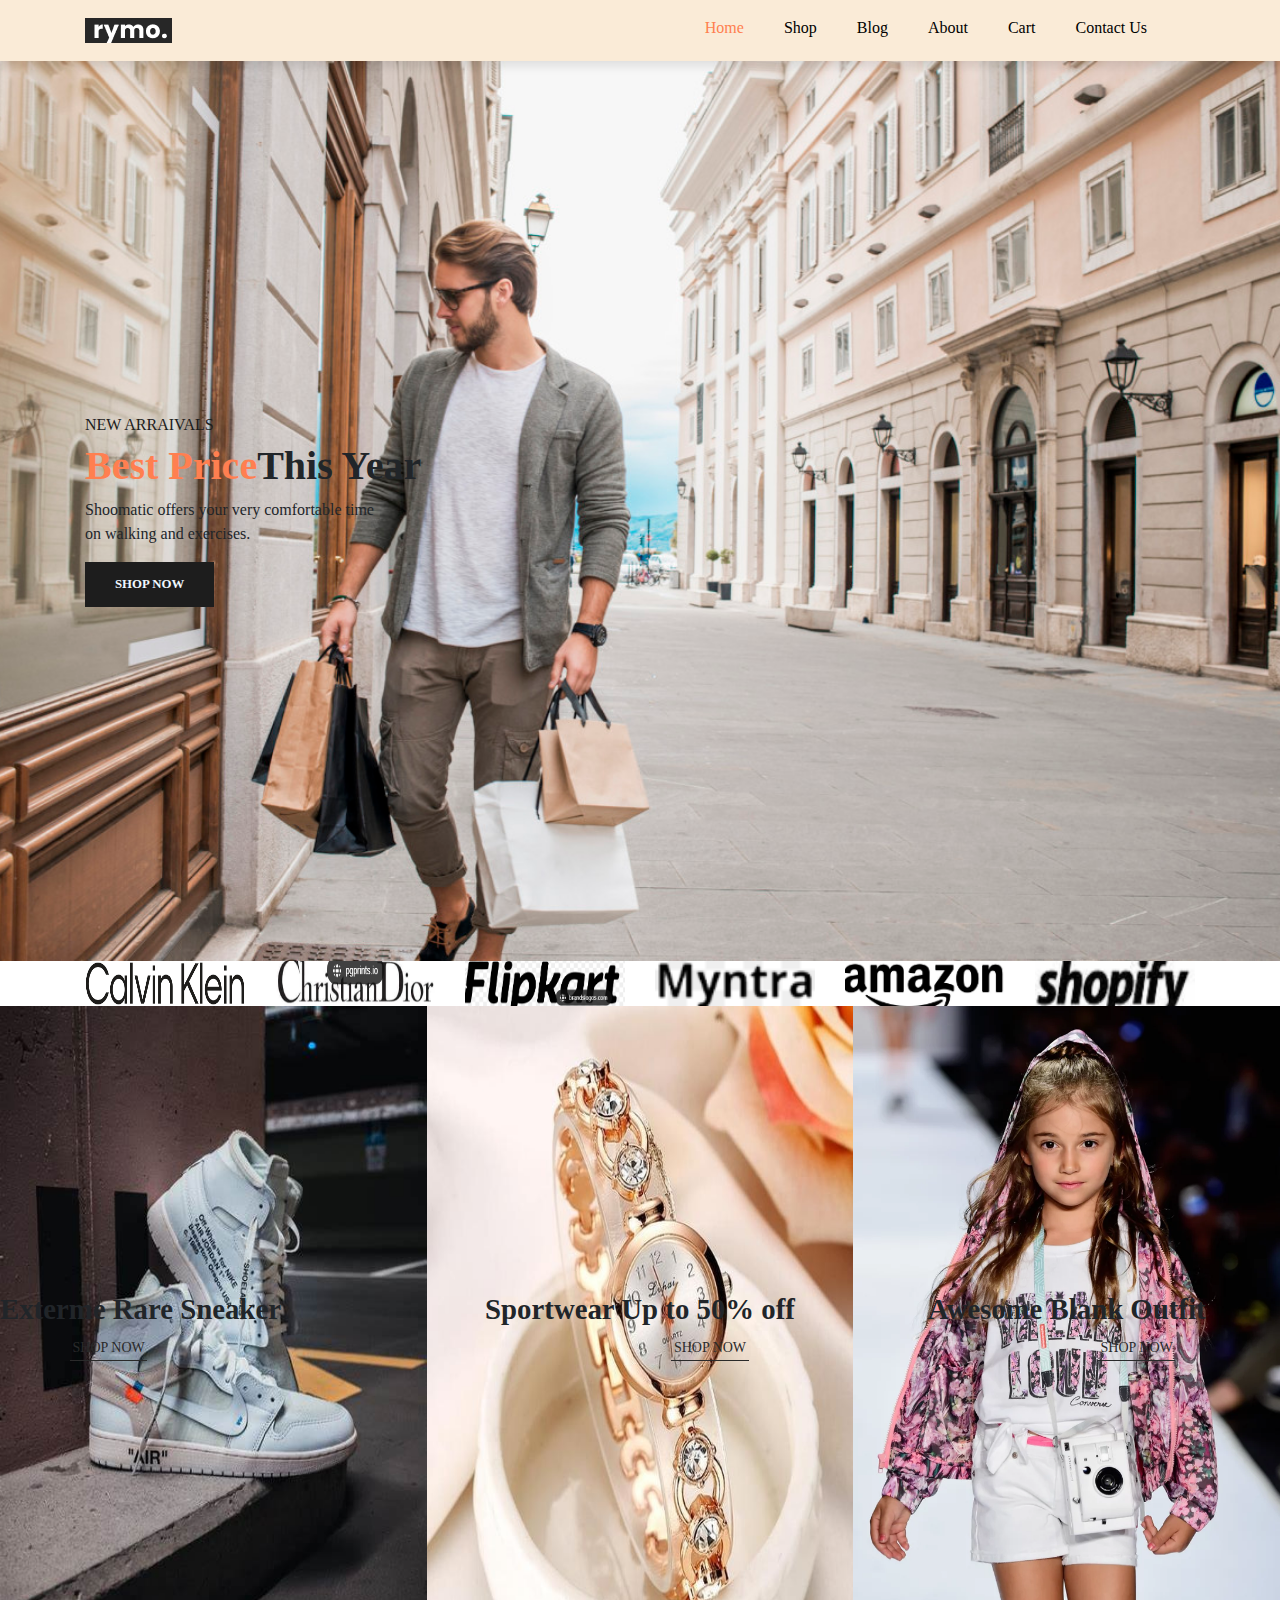
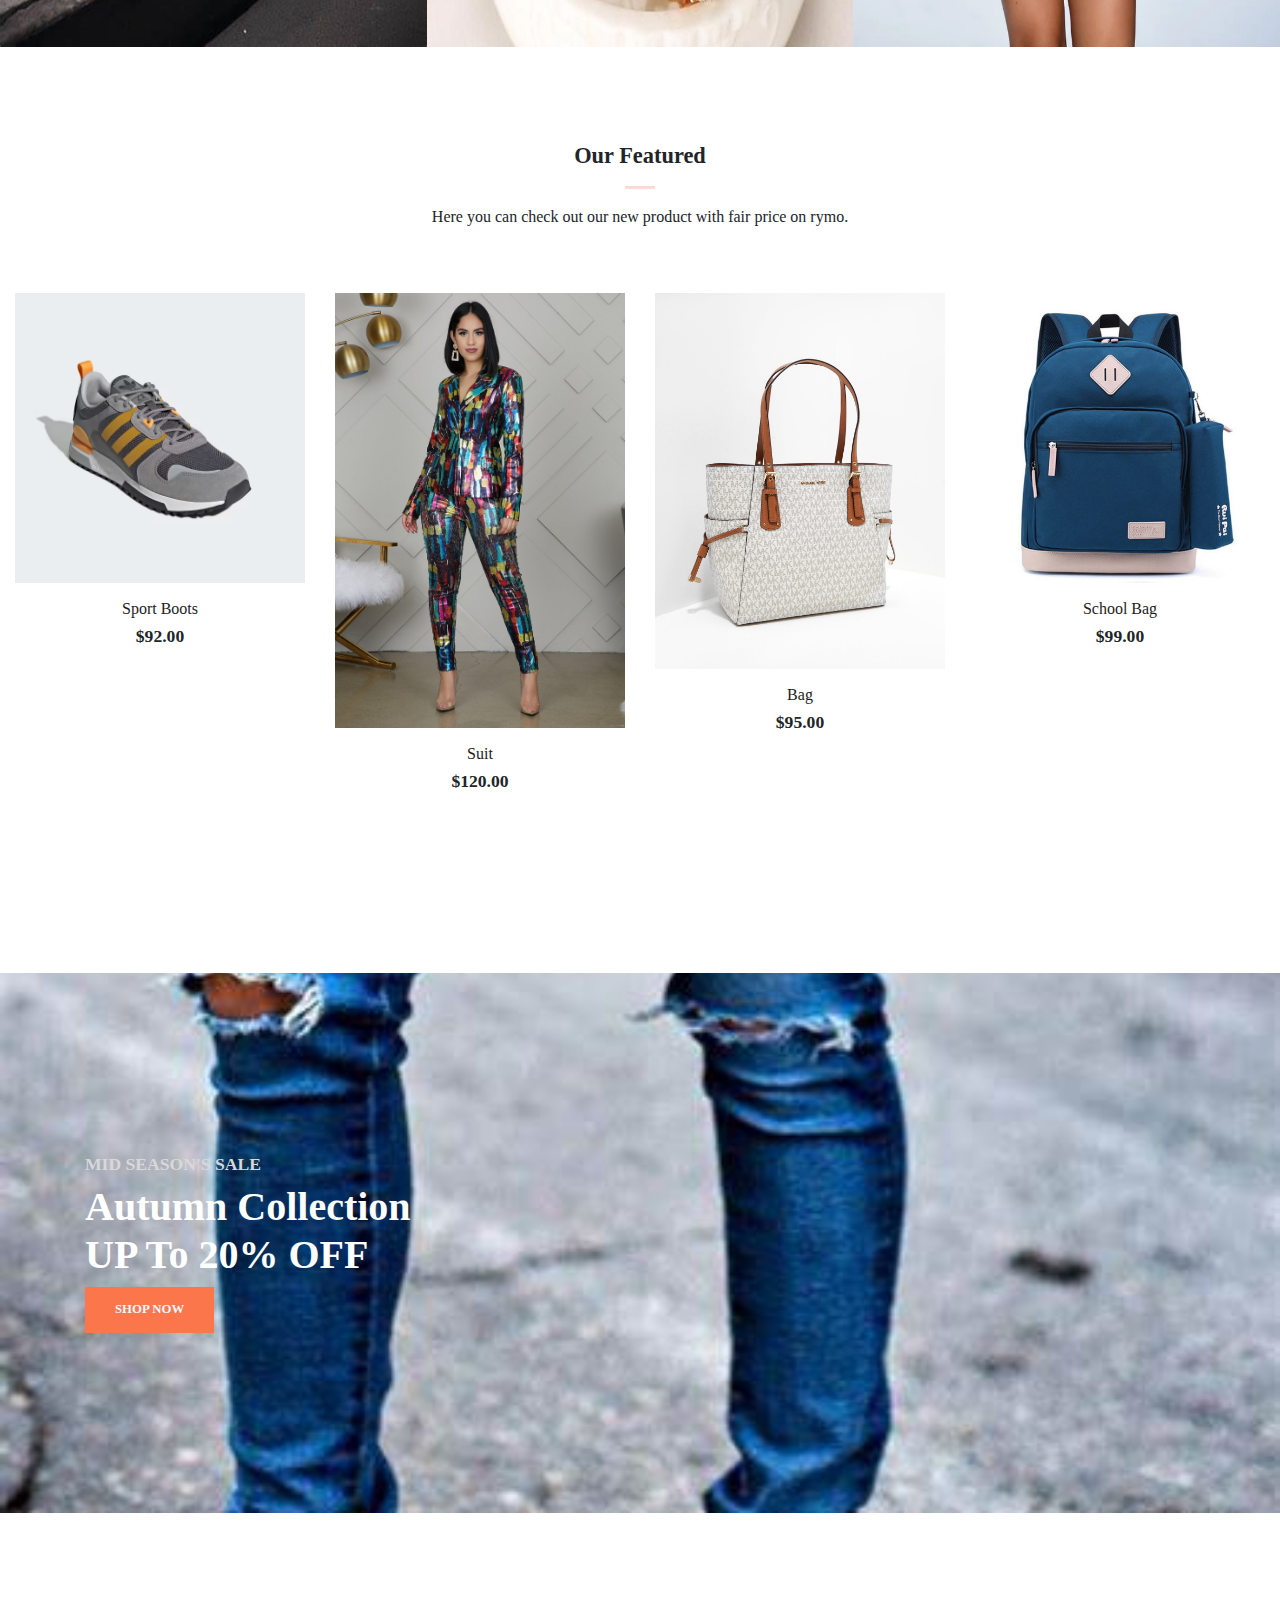
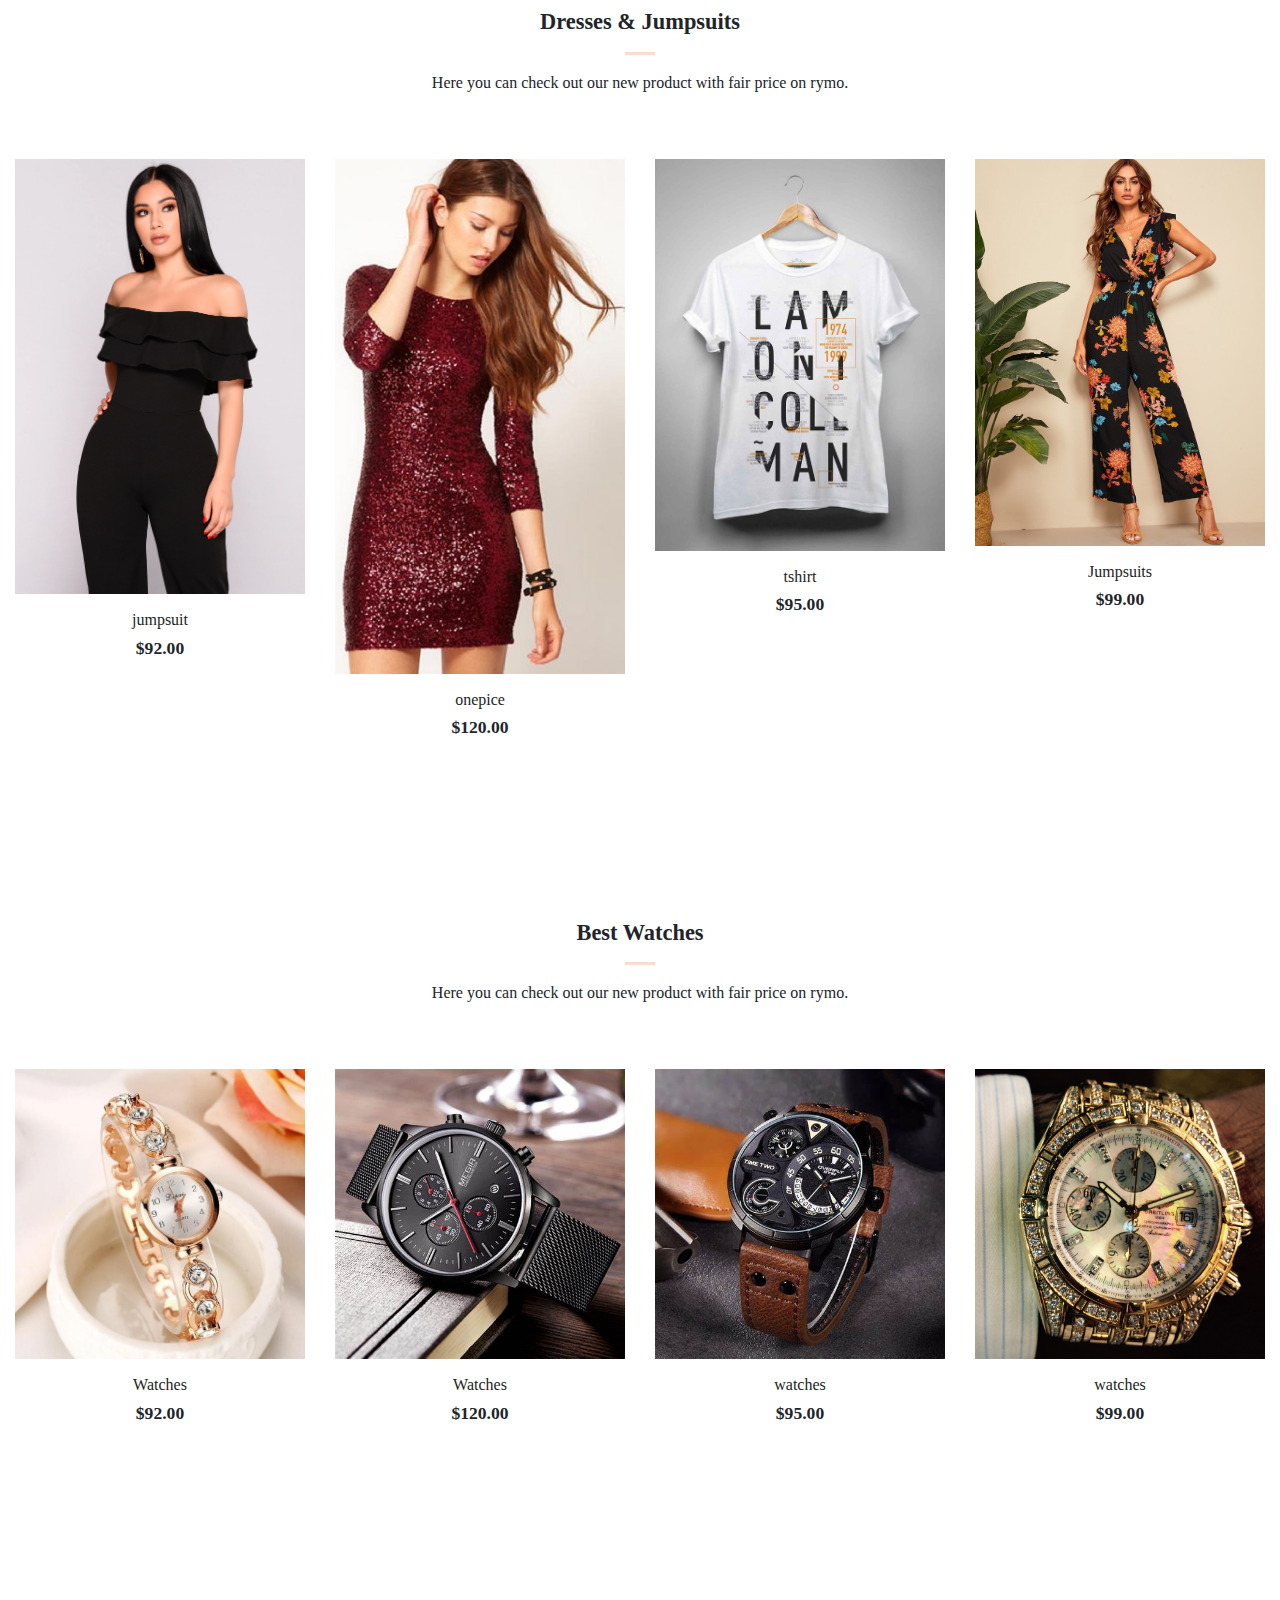
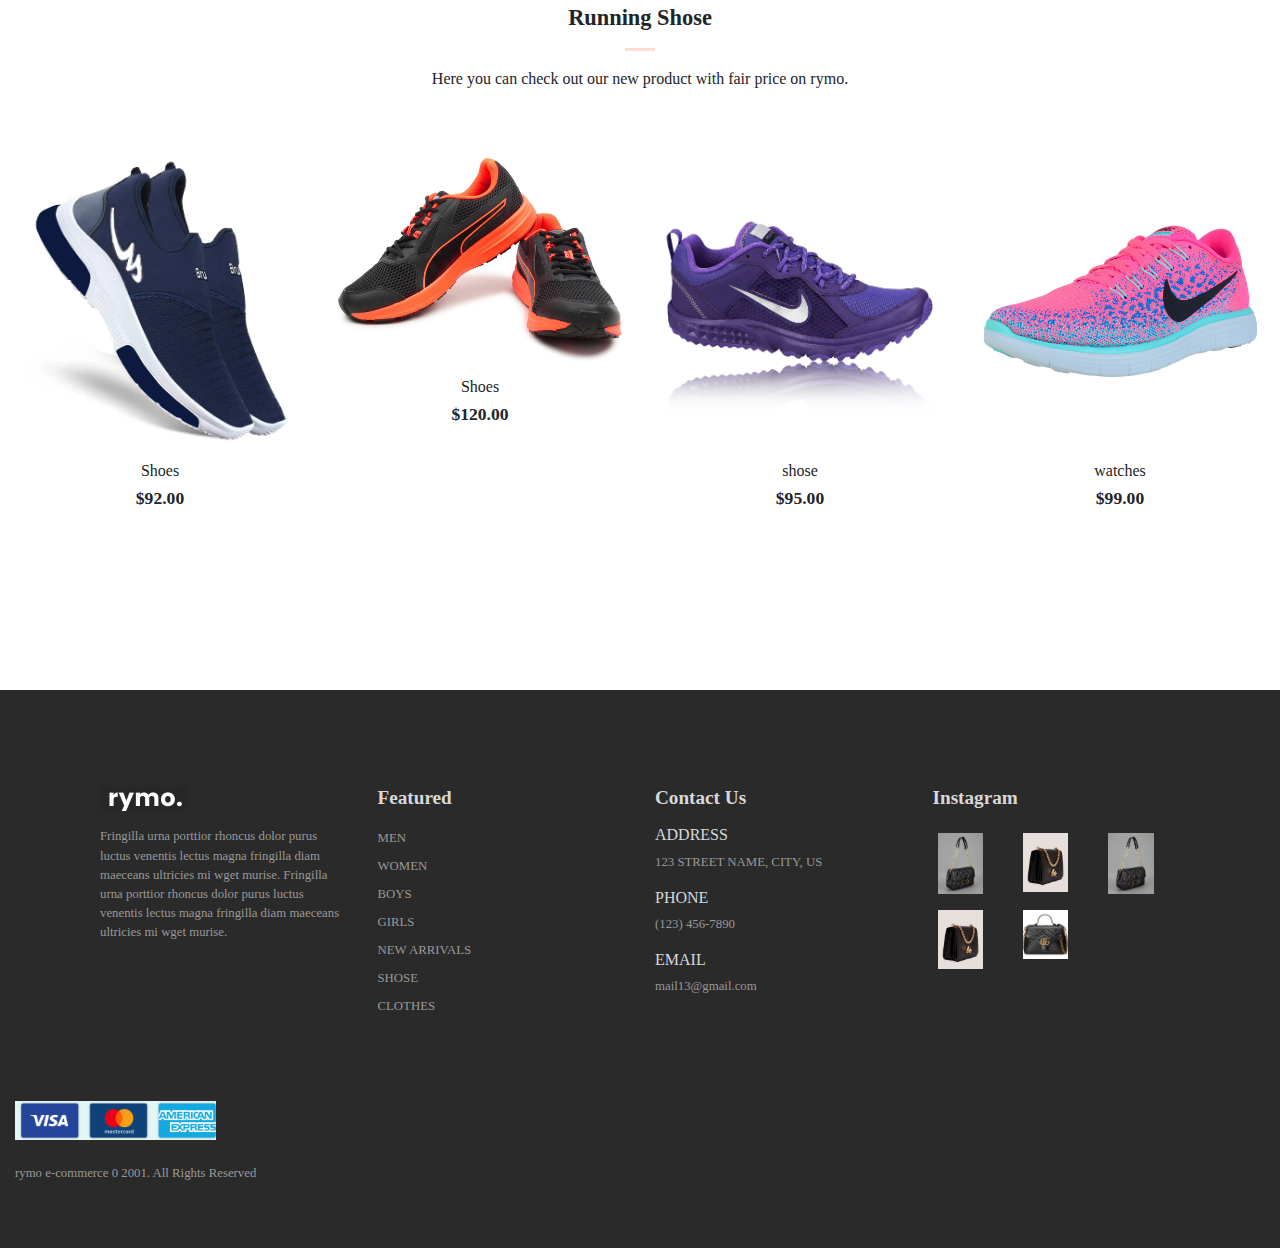
<file: e-commrace/index.html>
<html>
<html lang="en">
<head>
    <meta charset="UTF-8">
    <meta name="viewport" content="width=device-width, initial-scale=1.0">
    <title>E- Commerce website</title>
    <link href="https://cdn.jsdelivr.net/npm/bootstrap@5.3.3/dist/css/bootstrap.min.css" rel="stylesheet" integrity="sha384-QWTKZyjpPEjISv5WaRU9OFeRpok6YctnYmDr5pNlyT2bRjXh0JMhjY6hW+ALEwIH" crossorigin="anonymous">
    
    <link rel="stylesheet" href="https://cdn.jsdelivr.net/npm/bootstrap@4.3.1/dist/css/bootstrap.min.css" integrity="sha384-ggOyR0iXCbMQv3Xipma34MD+dH/1fQ784/j6cY/iJTQUOhcWr7x9JvoRxT2MZw1T" crossorigin="anonymous">

    <link rel="stylesheet" href="style.css">
</head>
<body>

    <!--------navigation-------->
    <nav class="navbar navbar-expand-lg navbar-light big-light py-3 ">
        <div class="container">
          <img src="logo.png" alt="">
          <button class="navbar-toggler" type="button" data-bs-toggle="collapse" data-bs-target="#navbarSupportedContent" aria-controls="navbarSupportedContent" aria-expanded="false" aria-label="Toggle navigation">
            <span class="navbar-toggler-icon"></span>
          </button>
          <div class="collapse navbar-collapse" id="navbarSupportedContent">
            <ul class="navbar-nav ml-auto">
              
                <li class="nav-item">
                    <a class="nav-link active" href="index.html">Home</a>
                </li>

                <li class="nav-item">
                    <a class="nav-link" href="shop.html">Shop</a>
                </li>

                <li class="nav-item">
                    <a class="nav-link" href="blog.hmtl">Blog</a>
                </li>

                <li class="nav-item">
                    <a class="nav-link" href="#">About</a>
                </li>
                <li class="nav-item">
                    <a class="nav-link" href="cart.hmtl.html">Cart</a>
                </li>

                <li class="nav-item">
                    <a class="nav-link" href="#">Contact Us</a>
                </li>
                <li class="nav-item">
                    <i class="fal fa-search"></i>
                    <i class="fal fa-shopping-bag"></i>
                </li>     
          </div>
        </div>
      </nav>

      <section id="home">
        <div class="container">
            <h5>NEW ARRAIVALS</h5>
            <h1><span>Best Price</span>This Year</h1>
            <p>Shoomatic offers your very  comfortable time<br>on walking and exercises.</p>
            <button> Shop Now</button>
        </div>
    </section>

    <section id="brand" class="container">
        <div class="row" m-0 py-5>
            <img class="img-fluid col-lg-2 col-md-4 col-6" src="1.png" alt="">
            <img class="img-fluid col-lg-2 col-md-4 col-6" src="2.png" alt="">
            <img class="img-fluid col-lg-2 col-md-4 col-6" src="3.png" alt="">
            <img class="img-fluid col-lg-2 col-md-4 col-6" src="4.png" alt="">
            <img class="img-fluid col-lg-2 col-md-4 col-6" src="5.png" alt="">
            <img class="img-fluid col-lg-2 col-md-4 col-6" src="6.png" alt="">
        </div>
    </section>

    <section id="new" class="w-100">
        <div class="row p-0 m-0">
         <div class="one col-lg-4 col-md-12 col-12 p-0">
            <img class="img-fluid" src="shose.jpg" alt="">
            <div class="details">
                <h2>Exterme Rare Sneaker</h2>
                <button class="text-uppercase">Shop Now</button>
            </div>
         </div>
         <div class="one col-lg-4 col-md-12 col-12 p-0">
            <img class="img-fluid" src="watch.jpg" alt="">
            <div class="details">
                <h2>Sportwear Up to 50% off</h2>
                <button class="text-uppercase">Shop Now</button>
            </div>
         </div>
         <div class="one col-lg-4 col-md-12 col-12 p-0">
            <img class="img-fluid" src="kid.webp" alt="">
            <div class="details">
                <h2>Awesome Blank Outfit</h2>
                <button class="text-uppercase">Shop Now</button>
            </div>
         </div>
         
        </div>
    </section>

    <section id="featured" class="my-5 pb-5">
        <div class="container text-center mt-5 py-5">
            <h3> Our Featured</h3>
            <hr class="mx-auto">
            <p>Here you can check out our new product with fair price on rymo.</p>
        </div>
        <div class="row mx-auto container-fuild">
         <div class="product text-center col-lg-3 col-md-4 col-12">
            <img class="img-fluid mb-3" src="ZX.avif" alt="">
            <div class="star">
                <i class="fa fa-star"></i>
                <i class="fal fa-star"></i>
                <i class="fal fa-star"></i>
                <i class="fal fa-star"></i>
                <i class="fal fa-star"></i>
            </div>
            <h5 class="p-name">Sport Boots</h5>
             <h4 class="p-prise">$92.00</h4>
             <button class="buy-btn">Buy Now</button>
         </div>
         <div class="product text-center col-lg-3 col-md-4 col-12">
            <img class="img-fluid mb-3" src="suit.jpg" alt="">
            <div class="star">
                <i class="fa fa-star"></i>
                <i class="fal fa-star"></i>
                <i class="fal fa-star"></i>
                <i class="fal fa-star"></i>
                <i class="fal fa-star"></i>
            </div>
            <h5 class="p-name">Suit</h5>
             <h4 class="p-prise">$120.00</h4>
             <button class="buy-btn">Buy Now</button>
         </div>
         <div class="product text-center col-lg-3 col-md-4 col-12">
            <img class="img-fluid mb-3" src="bag.jpeg" alt="">
            <div class="star">
                <i class="fa fa-star"></i>
                <i class="fal fa-star"></i>
                <i class="fal fa-star"></i>
                <i class="fal fa-star"></i>
                <i class="fal fa-star"></i>
            </div>
            <h5 class="p-name">Bag</h5>
             <h4 class="p-prise">$95.00</h4>
             <button class="buy-btn">Buy Now</button>
         </div>
         <div class="product text-center col-lg-3 col-md-4 col-12">
            <img class="img-fluid mb-3" src="schoolbag.jpg" alt="">
            <div class="star">
                <i class="fa fa-star"></i>
                <i class="fal fa-star"></i>
                <i class="fal fa-star"></i>
                <i class="fal fa-star"></i>
                <i class="fal fa-star"></i>
            </div>
            <h5 class="p-name">School Bag</h5>
             <h4 class="p-prise">$99.00</h4>
             <button class="buy-btn">Buy Now</button>
         </div>
        </div>
    </section>

    <section id="banner" class="my-5 py-5">
        <div class="container">
            <h4>MID SEASON'S SALE</h4>
            <h1>Autumn Collection<br>UP To 20% OFF</h1>
            <button class="text-uppercase">Shop Now</button>
        </div>
    </section>

    <section id="clothes" class="my-5">
        <div class="container text-center mt-5 py-5">
            <h3> Dresses & Jumpsuits</h3>
            <hr class="mx-auto">
            <p>Here you can check out our new product with fair price on rymo.</p>
        </div>
        <div class="row mx-auto container-fuild">
         <div class="product text-center col-lg-3 col-md-4 col-12">
            <img class="img-fluid mb-3" src="jumpsuit2.webp" alt="">
            <div class="star">
                <i class="fa fa-star"></i>
                <i class="fal fa-star"></i>
                <i class="fal fa-star"></i>
                <i class="fal fa-star"></i>
                <i class="fal fa-star"></i>
            </div>
            <h5 class="p-name">jumpsuit</h5>
             <h4 class="p-prise">$92.00</h4>
             <button class="buy-btn">Buy Now</button>
         </div>
         <div class="product text-center col-lg-3 col-md-4 col-12">
            <img class="img-fluid mb-3" src="onepice.jpeg" alt="">
            <div class="star">
                <i class="fa fa-star"></i>
                <i class="fal fa-star"></i>
                <i class="fal fa-star"></i>
                <i class="fal fa-star"></i>
                <i class="fal fa-star"></i>
            </div>
            <h5 class="p-name">onepice</h5>
             <h4 class="p-prise">$120.00</h4>
             <button class="buy-btn">Buy Now</button>
         </div>
         <div class="product text-center col-lg-3 col-md-4 col-12">
            <img class="img-fluid mb-3" src="tshirt.jpg" alt="">
            <div class="star">
                <i class="fa fa-star"></i>
                <i class="fal fa-star"></i>
                <i class="fal fa-star"></i>
                <i class="fal fa-star"></i>
                <i class="fal fa-star"></i>
            </div>
            <h5 class="p-name">tshirt</h5>
             <h4 class="p-prise">$95.00</h4>
             <button class="buy-btn">Buy Now</button>
         </div>
         <div class="product text-center col-lg-3 col-md-4 col-12">
            <img class="img-fluid mb-3" src="jumsuit1.jpg" alt="">
            <div class="star">
                <i class="fa fa-star"></i>
                <i class="fal fa-star"></i>
                <i class="fal fa-star"></i>
                <i class="fal fa-star"></i>
                <i class="fal fa-star"></i>
            </div>
            <h5 class="p-name">Jumpsuits</h5>
             <h4 class="p-prise">$99.00</h4>
             <button class="buy-btn">Buy Now</button>
         </div>
        </div>
    </section>

    <section id="Watches" class="my-5">
        <div class="container text-center mt-5 py-5">
            <h3>Best Watches</h3>
            <hr class="mx-auto">
            <p>Here you can check out our new product with fair price on rymo.</p>
        </div>
        <div class="row mx-auto container-fuild">
         <div class="product text-center col-lg-3 col-md-4 col-12">
            <img class="img-fluid mb-3" src="watch.jpg" alt="">
            <div class="star">
                <i class="fa fa-star"></i>
                <i class="fal fa-star"></i>
                <i class="fal fa-star"></i>
                <i class="fal fa-star"></i>
                <i class="fal fa-star"></i>
            </div>
            <h5 class="p-name">Watches</h5>
             <h4 class="p-prise">$92.00</h4>
             <button class="buy-btn">Buy Now</button>
         </div>
         <div class="product text-center col-lg-3 col-md-4 col-12">
            <img class="img-fluid mb-3" src="watch2.jpg" alt="">
            <div class="star">
                <i class="fa fa-star"></i>
                <i class="fal fa-star"></i>
                <i class="fal fa-star"></i>
                <i class="fal fa-star"></i>
                <i class="fal fa-star"></i>
            </div>
            <h5 class="p-name">Watches</h5>
             <h4 class="p-prise">$120.00</h4>
             <button class="buy-btn">Buy Now</button>
         </div>
         <div class="product text-center col-lg-3 col-md-4 col-12">
            <img class="img-fluid mb-3" src="watch3.jpg" alt="">
            <div class="star">
                <i class="fa fa-star"></i>
                <i class="fal fa-star"></i>
                <i class="fal fa-star"></i>
                <i class="fal fa-star"></i>
                <i class="fal fa-star"></i>
            </div>
            <h5 class="p-name">watches</h5>
             <h4 class="p-prise">$95.00</h4>
             <button class="buy-btn">Buy Now</button>
         </div>
         <div class="product text-center col-lg-3 col-md-4 col-12">
            <img class="img-fluid mb-3" src="watch4.jpg" alt="">
            <div class="star">
                <i class="fa fa-star"></i>
                <i class="fal fa-star"></i>
                <i class="fal fa-star"></i>
                <i class="fal fa-star"></i>
                <i class="fal fa-star"></i>
            </div>
            <h5 class="p-name">watches</h5>
             <h4 class="p-prise">$99.00</h4>
             <button class="buy-btn">Buy Now</button>
         </div>
        </div>
    </section>

    <section id="Shoes" class="my-5 pb-5">
        <div class="container text-center mt-5 py-5">
            <h3>Running Shose </h3>
            <hr class="mx-auto">
            <p>Here you can check out our new product with fair price on rymo.</p>
        </div>
        <div class="row mx-auto container-fuild">
         <div class="product text-center col-lg-3 col-md-4 col-12">
            <img class="img-fluid mb-3" src="shose1.webp" alt="">
            <div class="star">
                <i class="fa fa-star"></i>
                <i class="fal fa-star"></i>
                <i class="fal fa-star"></i>
                <i class="fal fa-star"></i>
                <i class="fal fa-star"></i>
            </div>
            <h5 class="p-name">Shoes</h5>
             <h4 class="p-prise">$92.00</h4>
             <button class="buy-btn">Buy Now</button>
         </div>
         <div class="product text-center col-lg-3 col-md-4 col-12">
            <img class="img-fluid mb-3" src="shose2.jpeg" alt="">
            <div class="star">
                <i class="fa fa-star"></i>
                <i class="fal fa-star"></i>
                <i class="fal fa-star"></i>
                <i class="fal fa-star"></i>
                <i class="fal fa-star"></i>
            </div>
            <h5 class="p-name">Shoes</h5>
             <h4 class="p-prise">$120.00</h4>
             <button class="buy-btn">Buy Now</button>
         </div>
         <div class="product text-center col-lg-3 col-md-4 col-12">
            <img class="img-fluid mb-3" src="shose3.jpg" alt="">
            <div class="star">
                <i class="fa fa-star"></i>
                <i class="fal fa-star"></i>
                <i class="fal fa-star"></i>
                <i class="fal fa-star"></i>
                <i class="fal fa-star"></i>
            </div>
            <h5 class="p-name">shose</h5>
             <h4 class="p-prise">$95.00</h4>
             <button class="buy-btn">Buy Now</button>
         </div>
         <div class="product text-center col-lg-3 col-md-4 col-12">
            <img class="img-fluid mb-3" src="shose4.webp" alt="">
            <div class="star">
                <i class="fa fa-star"></i>
                <i class="fal fa-star"></i>
                <i class="fal fa-star"></i>
                <i class="fal fa-star"></i>
                <i class="fal fa-star"></i>
            </div>
            <h5 class="p-name">watches</h5>
             <h4 class="p-prise">$99.00</h4>
             <button class="buy-btn">Buy Now</button>
         </div>
        </div>
    </section>

    <footer class="mt -5 py-5">
       <div class="row container mx-auto pt-5">
        <div class="footer-one col-lg-3 col-md-6 col-12">
            <img src="logo.png" alt=""><br>
            <p class="pt-3">Fringilla urna porttior rhoncus dolor purus luctus venentis lectus magna fringilla diam maeceans
                ultricies mi wget murise. Fringilla urna porttior rhoncus dolor purus luctus venentis lectus magna fringilla diam maeceans
                ultricies mi wget murise.</p>
        </div>

        <div class="footer-one col-lg-3 col-md-6 col-12 mb-3">
            <h5 class="pb-2">Featured</h5>
            <ul class="text-uppercase list-unstyled">
                <li> <a href="#">men</a></li>
                <li> <a href="#">women</a></li>
                <li> <a href="#">boys</a></li>
                <li> <a href="#">girls</a></li>
                <li> <a href="#">new arrivals</a></li>
                <li> <a href="#">shose</a></li>
                <li> <a href="#">clothes</a></li>
            </ul>
        </div>

        <div class="footer-one col-lg-3 col-md-6 col-12 mb-3">
            <h5 class="pb-2">Contact Us</h5>
              <div>
                <h6 class="text-uppercase">Address</h6>
                <p>123 STREET NAME, CITY, US</p>
              </div>
              <div>
                <h6 class="text-uppercase">Phone</h6>
                <p>(123) 456-7890</p>
              </div>
              <div>
                <h6 class="text-uppercase">Email</h6>
                <p>mail13@gmail.com</p>
              </div>
              
        </div>

        <div class="footer-one col-lg-3 col-md-6 col-12">
            <h5 class="pb-2">Instagram</h5>
            <div class="row">
               <img class="img-fluid w-25 h-100 m-2 " src="p1.webp" alt="">
               <img class="img-fluid w-25 h-100 m-2 " src="p2.webp" alt="">
               <img class="img-fluid w-25 h-100 m-2 " src="p1.webp" alt="">
               <img class="img-fluid w-25 h-100 m-2 " src="p2.webp" alt="">
               <img class="img-fluid w-25 h-100 m-2 " src="p3.webp" alt="">
            </div>
        </div>
       </div>

       <div class="copy-right mt-5">
        <div class="row-container mx-auto">
          <div class="col-lg-3 col-md-6 col-12 mb-4">
              <img src="payment.png" alt="">
            </div>
            <div class="col-lg-4 col-md-6 col-12 text-nowrap center">
                <p>rymo e-commerce 0 2001. All Rights Reserved</p>
              </div>
              <div class="col-lg-4 col-md-6 col-12 text-nowrap mb-2">
                <a href="#"><i class="fab fa-facebook"></i></a>
              </div>
        </div>
       </div>
    </footer>

<script src="https://cdn.jsdelivr.net/npm/@popperjs/core@2.11.8/dist/umd/popper.min.js" integrity="sha384-I7E8VVD/ismYTF4hNIPjVp/Zjvgyol6VFvRkX/vR+Vc4jQkC+hVqc2pM8ODewa9r" crossorigin="anonymous"></script>
<script src="https://cdn.jsdelivr.net/npm/bootstrap@5.3.3/dist/js/bootstrap.min.js" integrity="sha384-0pUGZvbkm6XF6gxjEnlmuGrJXVbNuzT9qBBavbLwCsOGabYfZo0T0to5eqruptLy" crossorigin="anonymous"></script>
</body>
</html>
</file>
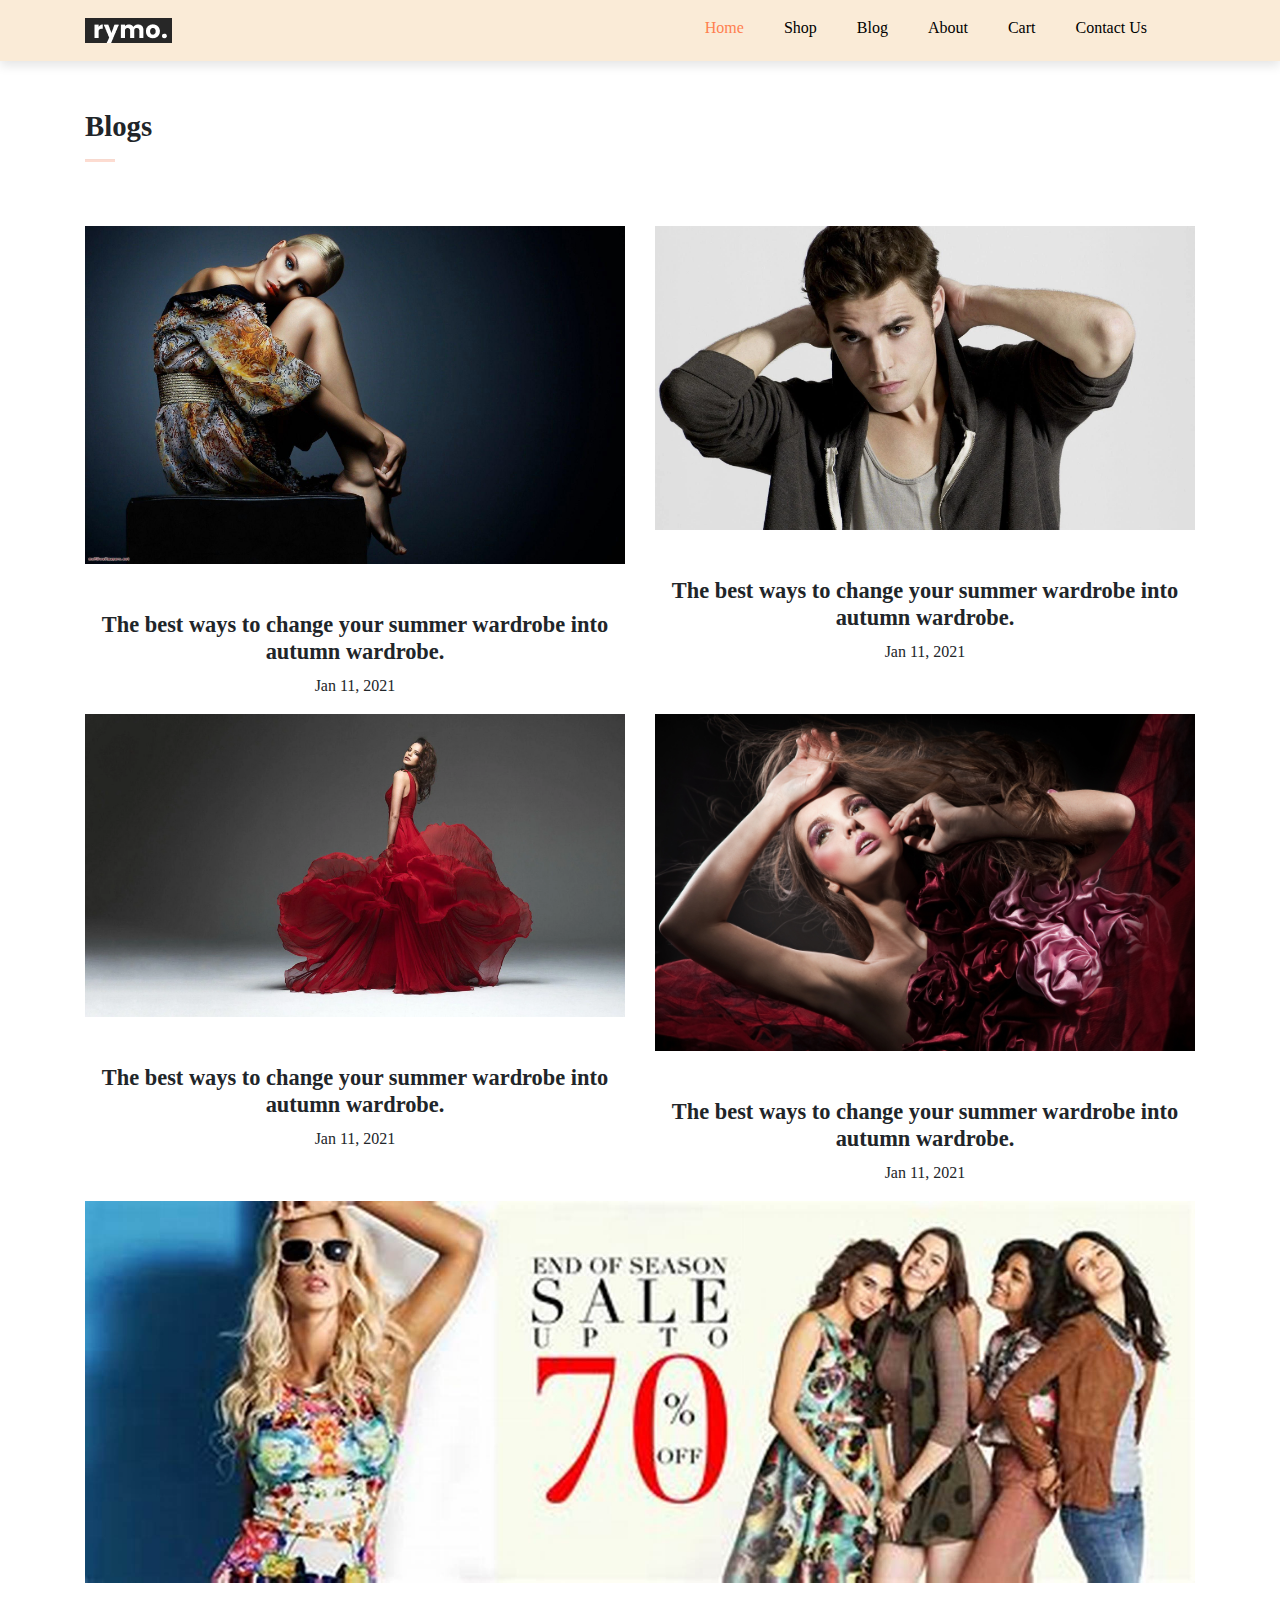
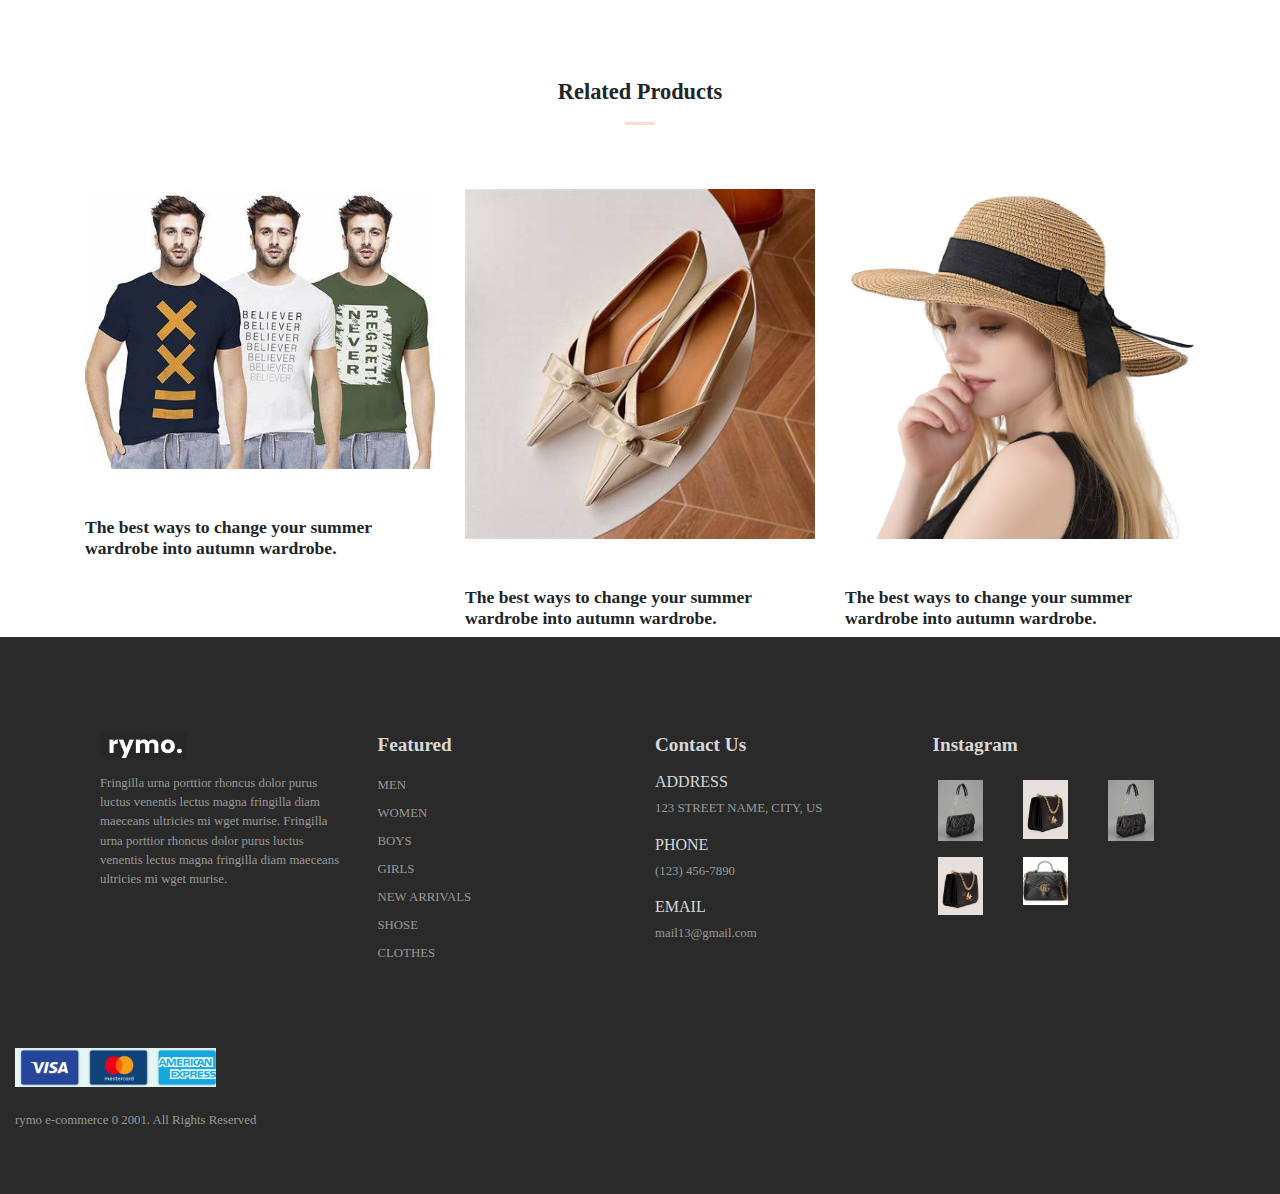
<file: e-commrace/blog.html>
<html>
<html lang="en">
<head>
    <meta charset="UTF-8">
    <meta name="viewport" content="width=device-width, initial-scale=1.0">
    <title>Blog</title>
    <link href="https://cdn.jsdelivr.net/npm/bootstrap@5.3.3/dist/css/bootstrap.min.css" rel="stylesheet" integrity="sha384-QWTKZyjpPEjISv5WaRU9OFeRpok6YctnYmDr5pNlyT2bRjXh0JMhjY6hW+ALEwIH" crossorigin="anonymous">
    
    <link rel="stylesheet" href="https://cdn.jsdelivr.net/npm/bootstrap@4.3.1/dist/css/bootstrap.min.css" integrity="sha384-ggOyR0iXCbMQv3Xipma34MD+dH/1fQ784/j6cY/iJTQUOhcWr7x9JvoRxT2MZw1T" crossorigin="anonymous">

    <link rel="stylesheet" href="style.css">
</head>
<body>

    <nav class="navbar navbar-expand-lg navbar-light big-light py-3 ">
        <div class="container">
          <img src="logo.png" alt="">
          <button class="navbar-toggler" type="button" data-bs-toggle="collapse" data-bs-target="#navbarSupportedContent" aria-controls="navbarSupportedContent" aria-expanded="false" aria-label="Toggle navigation">
            <span class="navbar-toggler-icon"></span>
          </button>
          <div class="collapse navbar-collapse" id="navbarSupportedContent">
            <ul class="navbar-nav ml-auto">
              
                <li class="nav-item">
                    <a class="nav-link active" href="index.html">Home</a>
                </li>

                <li class="nav-item">
                    <a class="nav-link" href="shop.html">Shop</a>
                </li>

                <li class="nav-item">
                    <a class="nav-link" href="blog.html">Blog</a>
                </li>

                <li class="nav-item">
                    <a class="nav-link" href="#">About</a>
                </li>
                <li class="nav-item">
                    <a class="nav-link" href="cart.hmtl.html">Cart</a>
                </li>

                <li class="nav-item">
                    <a class="nav-link" href="#">Contact Us</a>
                </li>
                <li class="nav-item">
                    <i class="fal fa-search"></i>
                    <i class="fal fa-shopping-bag"></i>
                </li>     
          </div>
        </div>
      </nav>

      <section id="blog-home" class="container">
            <h2 class="font-weight-bold pt-5">Blogs</h2>
            <hr>
    </section>

     <section id="blog-container" class="container pt-5">
        <div class="row">
            <div class="post col-lg-6 col-md-6 col-12">
             <div class="post-img">
                <img class="img-fuild w-100" src="b1.jpg" alt="">
             </div>
             <h3 class="text-center font-weight-normmal pt-5">The best ways to change your summer wardrobe into autumn wardrobe.</h3>
             <p class="text-center">Jan 11, 2021</p>
            </div>
            <div class="post col-lg-6 col-md-6 col-12">
                <div class="post-img">
                   <img class="img-fuild w-100" src="b2.webp" alt="">
                </div>
                <h3 class="text-center font-weight-normmal pt-5">The best ways to change your summer wardrobe into autumn wardrobe.</h3>
                <p class="text-center">Jan 11, 2021</p>
               </div>
               <div class="post col-lg-6 col-md-6 col-12">
                <div class="post-img">
                   <img class="img-fuild w-100" src="b3.webp" alt="">
                </div>
                <h3 class="text-center font-weight-normmal pt-5">The best ways to change your summer wardrobe into autumn wardrobe.</h3>
                <p class="text-center">Jan 11, 2021</p>
               </div>
               <div class="post col-lg-6 col-md-6 col-12">
                <div class="post-img">
                   <img class="img-fuild w-100" src="b4.jpg" alt="">
                </div>
                <h3 class="text-center font-weight-normmal pt-5">The best ways to change your summer wardrobe into autumn wardrobe.</h3>
                <p class="text-center">Jan 11, 2021</p>
               </div>
               <div class="col-lg-12 col-md-12 col-12">
                <div class="post-img">
                   <img class="img-fuild w-100" src="d1.jpg" alt="">
                </div>
                <div class="container text-center mt-5 py-5">
                    <h3>Related Products</h3>
                    <hr class="mx-auto">
                </div>
            </div>
            <div class="post col-lg-4 col-md-6 col-12">
                <div class="post-img">
                   <img class="img-fuild w-100" src="t1.jpg" alt="">
                </div>
                <h4 class="font-weight-normmal pt-5">The best ways to change your summer wardrobe into autumn wardrobe.</h4>
               </div>
               <div class="post col-lg-4 col-md-6 col-12">
                <div class="post-img">
                   <img class="img-fuild w-100" src="t2.jpg" alt="">
                </div>
                <h4 class="font-weight-normmal pt-5">The best ways to change your summer wardrobe into autumn wardrobe.</h4>
               </div>
               <div class="post col-lg-4 col-md-6 col-12">
                <div class="post-img">
                   <img class="img-fuild w-100" src="hats.jpg" alt="">
                </div>
                <h4 class="font-weight-normmal pt-5">The best ways to change your summer wardrobe into autumn wardrobe.</h4>
               </div>
        </div>
     </section>


      <footer class="mt -5 py-5">
        <div class="row container mx-auto pt-5">
         <div class="footer-one col-lg-3 col-md-6 col-12">
             <img src="logo.png" alt=""><br>
             <p class="pt-3">Fringilla urna porttior rhoncus dolor purus luctus venentis lectus magna fringilla diam maeceans
                 ultricies mi wget murise. Fringilla urna porttior rhoncus dolor purus luctus venentis lectus magna fringilla diam maeceans
                 ultricies mi wget murise.</p>
         </div>
 
         <div class="footer-one col-lg-3 col-md-6 col-12 mb-3">
             <h5 class="pb-2">Featured</h5>
             <ul class="text-uppercase list-unstyled">
                 <li> <a href="#">men</a></li>
                 <li> <a href="#">women</a></li>
                 <li> <a href="#">boys</a></li>
                 <li> <a href="#">girls</a></li>
                 <li> <a href="#">new arrivals</a></li>
                 <li> <a href="#">shose</a></li>
                 <li> <a href="#">clothes</a></li>
             </ul>
         </div>
 
         <div class="footer-one col-lg-3 col-md-6 col-12 mb-3">
             <h5 class="pb-2">Contact Us</h5>
               <div>
                 <h6 class="text-uppercase">Address</h6>
                 <p>123 STREET NAME, CITY, US</p>
               </div>
               <div>
                 <h6 class="text-uppercase">Phone</h6>
                 <p>(123) 456-7890</p>
               </div>
               <div>
                 <h6 class="text-uppercase">Email</h6>
                 <p>mail13@gmail.com</p>
               </div>
               
         </div>
 
         <div class="footer-one col-lg-3 col-md-6 col-12">
             <h5 class="pb-2">Instagram</h5>
             <div class="row">
                <img class="img-fluid w-25 h-100 m-2 " src="p1.webp" alt="">
                <img class="img-fluid w-25 h-100 m-2 " src="p2.webp" alt="">
                <img class="img-fluid w-25 h-100 m-2 " src="p1.webp" alt="">
                <img class="img-fluid w-25 h-100 m-2 " src="p2.webp" alt="">
                <img class="img-fluid w-25 h-100 m-2 " src="p3.webp" alt="">
             </div>
         </div>
        </div>
 
        <div class="copy-right mt-5">
         <div class="row-container mx-auto">
           <div class="col-lg-3 col-md-6 col-12 mb-4">
               <img src="payment.png" alt="">
             </div>
             <div class="col-lg-4 col-md-6 col-12 text-nowrap center">
                 <p>rymo e-commerce 0 2001. All Rights Reserved</p>
               </div>
               <div class="col-lg-4 col-md-6 col-12 text-nowrap mb-2">
                 <a href="#"><i class="fab fa-facebook"></i></a>
               </div>
         </div>
        </div>
     </footer>

<script src="https://cdn.jsdelivr.net/npm/@popperjs/core@2.11.8/dist/umd/popper.min.js" integrity="sha384-I7E8VVD/ismYTF4hNIPjVp/Zjvgyol6VFvRkX/vR+Vc4jQkC+hVqc2pM8ODewa9r" crossorigin="anonymous"></script>
<script src="https://cdn.jsdelivr.net/npm/bootstrap@5.3.3/dist/js/bootstrap.min.js" integrity="sha384-0pUGZvbkm6XF6gxjEnlmuGrJXVbNuzT9qBBavbLwCsOGabYfZo0T0to5eqruptLy" crossorigin="anonymous"></script>
</body>
</html>
</file>
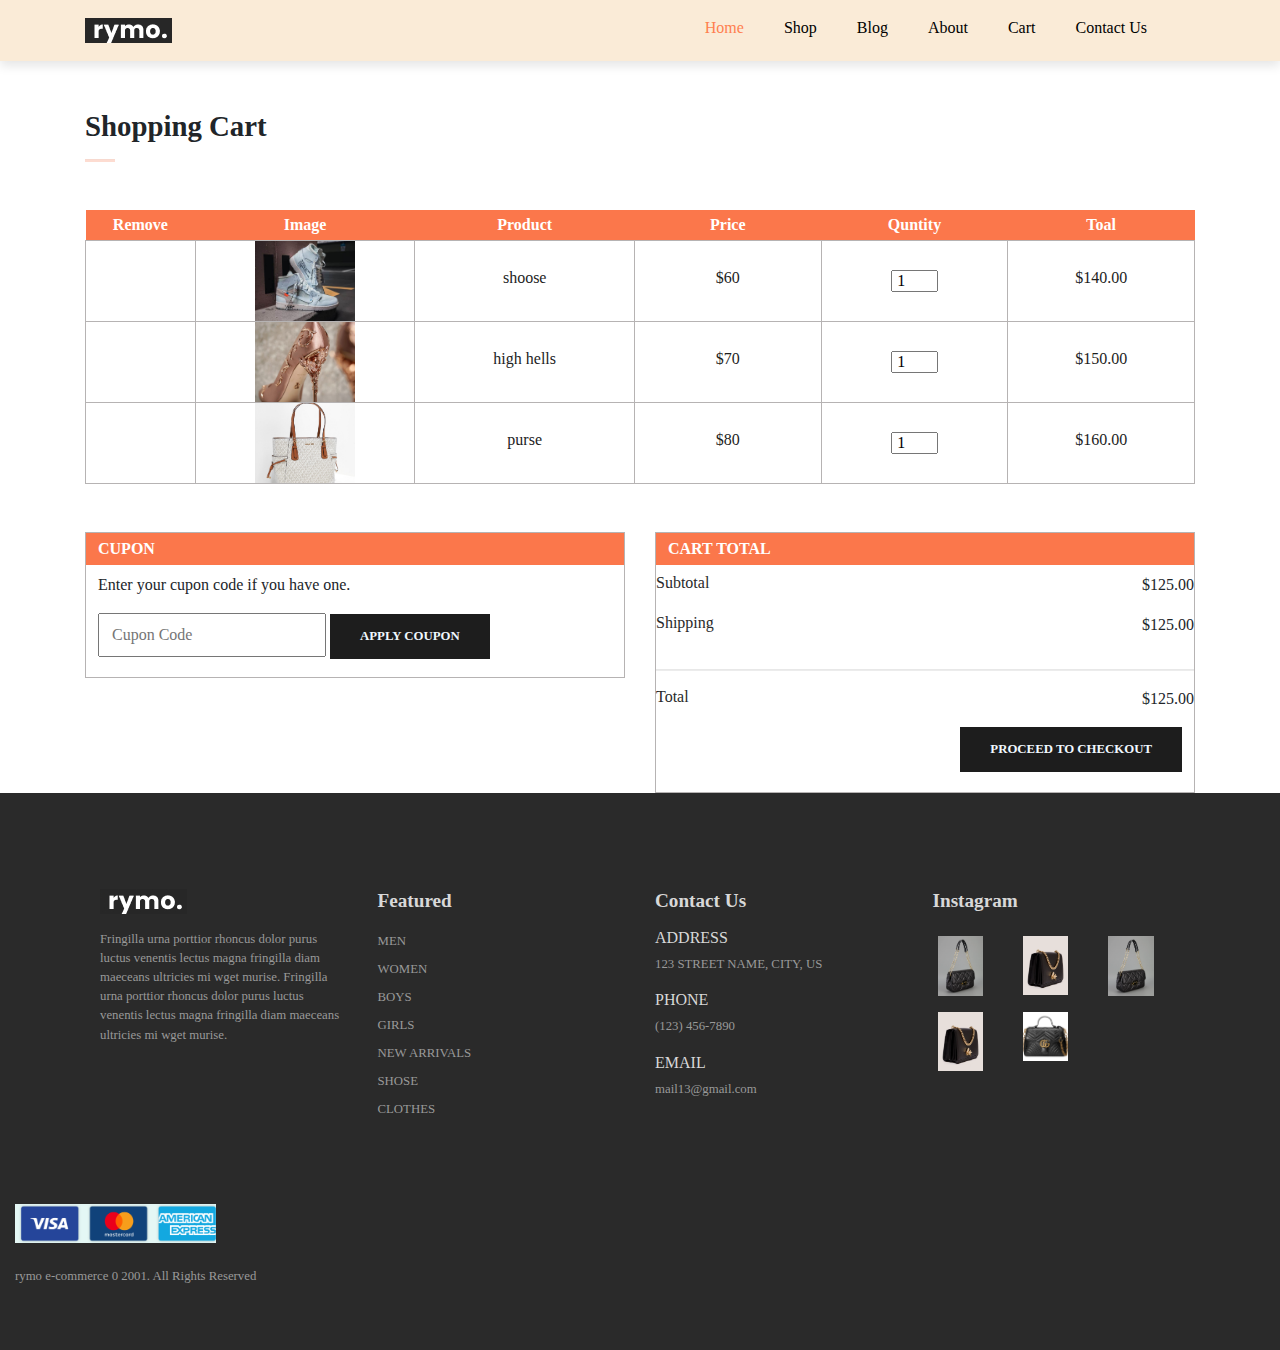
<file: e-commrace/cart.hmtl.html>
<html>
<html lang="en">
<head>
    <meta charset="UTF-8">
    <meta name="viewport" content="width=device-width, initial-scale=1.0">
    <title>Add To Cart</title>
    <link href="https://cdn.jsdelivr.net/npm/bootstrap@5.3.3/dist/css/bootstrap.min.css" rel="stylesheet" integrity="sha384-QWTKZyjpPEjISv5WaRU9OFeRpok6YctnYmDr5pNlyT2bRjXh0JMhjY6hW+ALEwIH" crossorigin="anonymous">
    
    <link rel="stylesheet" href="https://cdn.jsdelivr.net/npm/bootstrap@4.3.1/dist/css/bootstrap.min.css" integrity="sha384-ggOyR0iXCbMQv3Xipma34MD+dH/1fQ784/j6cY/iJTQUOhcWr7x9JvoRxT2MZw1T" crossorigin="anonymous">

    <link rel="stylesheet" href="style.css">
</head>
<body>

    <!--------navigation-------->
    <nav class="navbar navbar-expand-lg navbar-light big-light py-3 ">
        <div class="container">
          <img src="logo.png" alt="">
          <button class="navbar-toggler" type="button" data-bs-toggle="collapse" data-bs-target="#navbarSupportedContent" aria-controls="navbarSupportedContent" aria-expanded="false" aria-label="Toggle navigation">
            <span class="navbar-toggler-icon"></span>
          </button>
          <div class="collapse navbar-collapse" id="navbarSupportedContent">
            <ul class="navbar-nav ml-auto">
              
                <li class="nav-item">
                    <a class="nav-link active" href="index.html">Home</a>
                </li>

                <li class="nav-item">
                    <a class="nav-link" href="shop.html">Shop</a>
                </li>

                <li class="nav-item">
                    <a class="nav-link" href="blog.html">Blog</a>
                </li>

                <li class="nav-item">
                    <a class="nav-link" href="#">About</a>
                </li>
                <li class="nav-item">
                    <a class="nav-link" href="cart.hmtl.html">Cart</a>
                </li>

                <li class="nav-item">
                    <a class="nav-link" href="#">Contact Us</a>
                </li>
                <li class="nav-item">
                    <i class="fal fa-search"></i>
                    <i class="fal fa-shopping-bag"></i>
                </li>     
          </div>
        </div>
      </nav>

      <section id="Cart-home" class="container">
        <h2 class="font-weight-bold pt-5">Shopping Cart</h2>
        <hr>
     </section>

      <section id="cart-container" class="container my-5">
          <table width="100%">
            <thead>
                <tr>
                    <td>Remove</td>
                    <td>Image</td>
                    <td>Product</td>
                    <td>Price</td>
                    <td>Quntity</td>
                    <td>Toal</td>
                </tr>
            </thead>

            <tbody>
                <tr>
                    <td><a href="#"><i class="fas fa-traash-alt"></i></a></td>
                    <td><img src="shose.jpg"></td>
                    <td><h5>shoose</h5>
                    </td>
                    <td><h5>$60</h5></td>
                    <td><input  class="w-25 pl-1" value="1" type="number"></td>
                    <td><h5>$140.00</h5></td>
                </tr>
                <tr>
                    <td><a href="#"><i class="fas fa-traash-alt"></i></a></td>
                    <td><img src="hells.jpg"></td>
                    <td><h5>high hells</h5>
                    </td>
                    <td><h5>$70</h5></td>
                    <td><input  class="w-25 pl-1" value="1" type="number"></td>
                    <td><h5>$150.00</h5></td>
                </tr>
                <tr>
                    <td><a href="#"><i class="fas fa-traash-alt"></i></a></td>
                    <td><img src="bag.jpeg"></td>
                    <td><h5>purse</h5>
                    </td>
                    <td><h5>$80</h5></td>
                    <td><input  class="w-25 pl-1" value="1" type="number"></td>
                    <td><h5>$160.00</h5></td>
                </tr>
            </tbody>
          </table>
      </section>

      <section id="cart-bottom" class="container">
          <div class="row">
            <div class="coupon col-lg-6 col-md-6 col-12 mb-4">
                <div>
                    <h5>CUPON</h5>
                    <P>Enter your cupon code if you have one.</P>
                    <input type="text" placeholder="Cupon Code">
                    <button>Apply COUPON</button>
                </div>
            </div>
            <div class="total col-lg-6 col-md-6 col-12">
                <div>
                    <h5>CART TOTAL</h5>
                <div class="d-flex justify-content-between">
                    <h6>Subtotal</h6>
                    <p>$125.00</p>
                </div>

                <div class="d-flex justify-content-between">
                    <h6>Shipping</h6>
                    <p>$125.00</p>
                </div>
                <hr class="second-hr">
                <div class="d-flex justify-content-between">
                    <h6>Total</h6>
                    <p>$125.00</p>
                </div>
                <button class="ml-auto">PROCEED TO CHECKOUT</button>
            </div>
          </div>
          </div>
      </section>


      <footer class="mt -5 py-5">
        <div class="row container mx-auto pt-5">
         <div class="footer-one col-lg-3 col-md-6 col-12">
             <img src="logo.png" alt=""><br>
             <p class="pt-3">Fringilla urna porttior rhoncus dolor purus luctus venentis lectus magna fringilla diam maeceans
                 ultricies mi wget murise. Fringilla urna porttior rhoncus dolor purus luctus venentis lectus magna fringilla diam maeceans
                 ultricies mi wget murise.</p>
         </div>
 
         <div class="footer-one col-lg-3 col-md-6 col-12 mb-3">
             <h5 class="pb-2">Featured</h5>
             <ul class="text-uppercase list-unstyled">
                 <li> <a href="#">men</a></li>
                 <li> <a href="#">women</a></li>
                 <li> <a href="#">boys</a></li>
                 <li> <a href="#">girls</a></li>
                 <li> <a href="#">new arrivals</a></li>
                 <li> <a href="#">shose</a></li>
                 <li> <a href="#">clothes</a></li>
             </ul>
         </div>
 
         <div class="footer-one col-lg-3 col-md-6 col-12 mb-3">
             <h5 class="pb-2">Contact Us</h5>
               <div>
                 <h6 class="text-uppercase">Address</h6>
                 <p>123 STREET NAME, CITY, US</p>
               </div>
               <div>
                 <h6 class="text-uppercase">Phone</h6>
                 <p>(123) 456-7890</p>
               </div>
               <div>
                 <h6 class="text-uppercase">Email</h6>
                 <p>mail13@gmail.com</p>
               </div>
               
         </div>
 
         <div class="footer-one col-lg-3 col-md-6 col-12">
             <h5 class="pb-2">Instagram</h5>
             <div class="row">
                <img class="img-fluid w-25 h-100 m-2 " src="p1.webp" alt="">
                <img class="img-fluid w-25 h-100 m-2 " src="p2.webp" alt="">
                <img class="img-fluid w-25 h-100 m-2 " src="p1.webp" alt="">
                <img class="img-fluid w-25 h-100 m-2 " src="p2.webp" alt="">
                <img class="img-fluid w-25 h-100 m-2 " src="p3.webp" alt="">
             </div>
         </div>
        </div>
 
        <div class="copy-right mt-5">
         <div class="row-container mx-auto">
           <div class="col-lg-3 col-md-6 col-12 mb-4">
               <img src="payment.png" alt="">
             </div>
             <div class="col-lg-4 col-md-6 col-12 text-nowrap center">
                 <p>rymo e-commerce 0 2001. All Rights Reserved</p>
               </div>
               <div class="col-lg-4 col-md-6 col-12 text-nowrap mb-2">
                 <a href="#"><i class="fab fa-facebook"></i></a>
               </div>
         </div>
        </div>
     </footer>
 
<script src="https://cdn.jsdelivr.net/npm/@popperjs/core@2.11.8/dist/umd/popper.min.js" integrity="sha384-I7E8VVD/ismYTF4hNIPjVp/Zjvgyol6VFvRkX/vR+Vc4jQkC+hVqc2pM8ODewa9r" crossorigin="anonymous"></script>
<script src="https://cdn.jsdelivr.net/npm/bootstrap@5.3.3/dist/js/bootstrap.min.js" integrity="sha384-0pUGZvbkm6XF6gxjEnlmuGrJXVbNuzT9qBBavbLwCsOGabYfZo0T0to5eqruptLy" crossorigin="anonymous"></script>

</body>
</html>
</file>
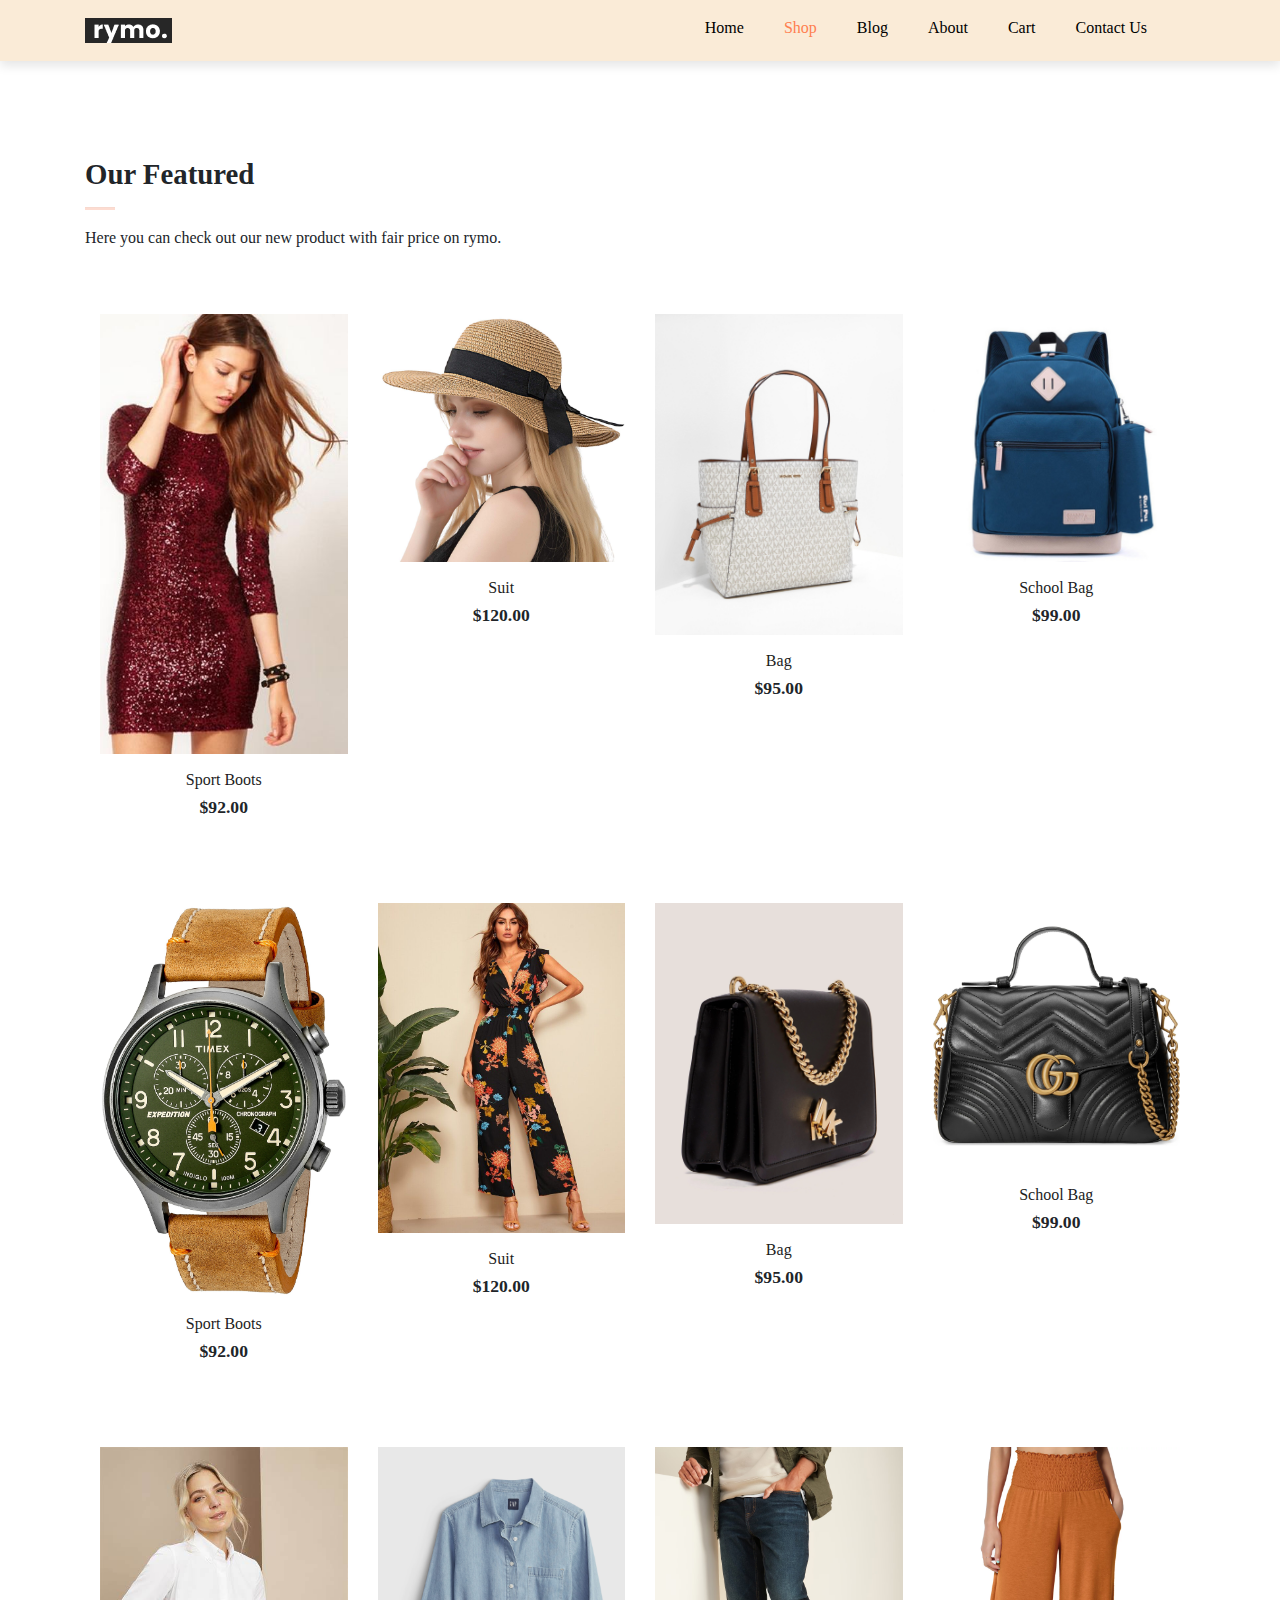
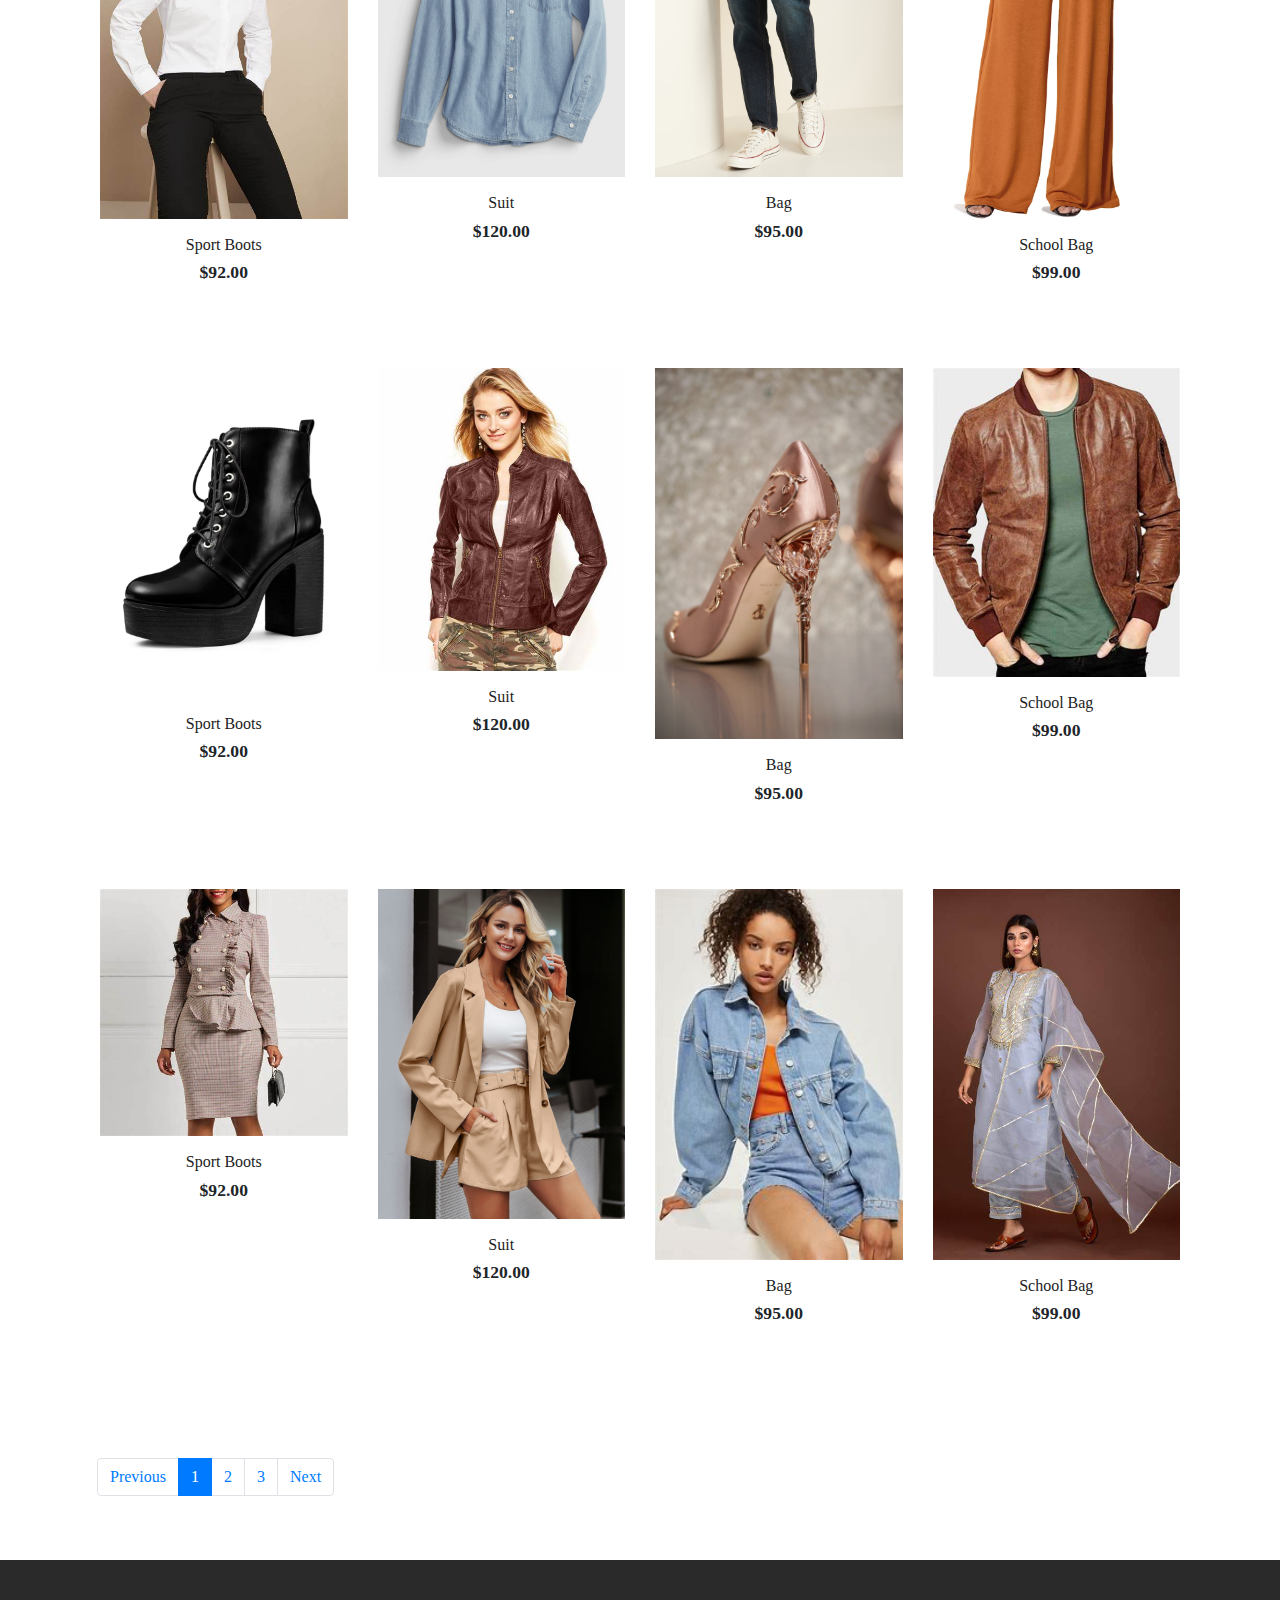
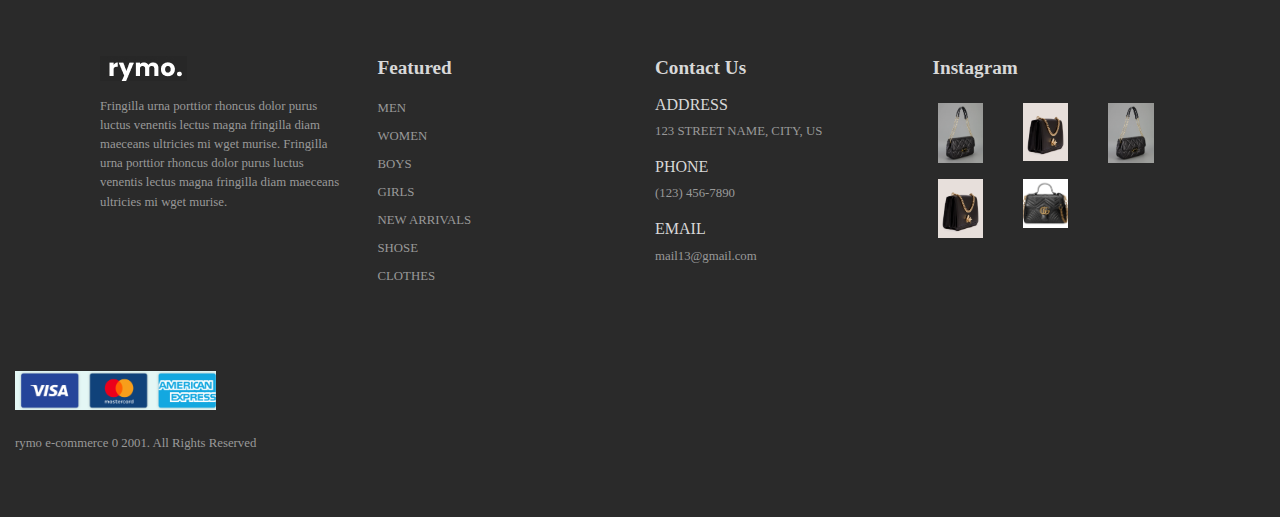
<file: e-commrace/shop.html>
<html>
<html lang="en">
<head>
    <meta charset="UTF-8">
    <meta name="viewport" content="width=device-width, initial-scale=1.0">
    <title>shop website</title>
    <link href="https://cdn.jsdelivr.net/npm/bootstrap@5.3.3/dist/css/bootstrap.min.css" rel="stylesheet" integrity="sha384-QWTKZyjpPEjISv5WaRU9OFeRpok6YctnYmDr5pNlyT2bRjXh0JMhjY6hW+ALEwIH" crossorigin="anonymous">
    
    <link rel="stylesheet" href="https://cdn.jsdelivr.net/npm/bootstrap@4.3.1/dist/css/bootstrap.min.css" integrity="sha384-ggOyR0iXCbMQv3Xipma34MD+dH/1fQ784/j6cY/iJTQUOhcWr7x9JvoRxT2MZw1T" crossorigin="anonymous">

    <link rel="stylesheet" href="style.css">

    <style>
        .product img{
            width: 100%;
            height: auto;
            box-sizing: border-box;
            object-fit: cover;

            .pagination a{
                color: black;
            }
        }
    </style>
</head>
<body>

    <nav class="navbar navbar-expand-lg navbar-light big-light py-3 ">
        <div class="container">
          <img src="logo.png" alt="">
          <button class="navbar-toggler" type="button" data-bs-toggle="collapse" data-bs-target="#navbarSupportedContent" aria-controls="navbarSupportedContent" aria-expanded="false" aria-label="Toggle navigation">
            <span class="navbar-toggler-icon"></span>
          </button>
          <div class="collapse navbar-collapse" id="navbarSupportedContent">
            <ul class="navbar-nav ml-auto">
              
                <li class="nav-item">
                    <a class="nav-link" href="index.html">Home</a>
                </li>

                <li class="nav-item">
                    <a class="nav-link active" href="shop.html">Shop</a>
                </li>

                <li class="nav-item">
                    <a class="nav-link" href="blog.html">Blog</a>
                </li>

                <li class="nav-item">
                    <a class="nav-link" href="#">About</a>
                </li>
                <li class="nav-item">
                    <a class="nav-link" href="cart.hmtl.html">Cart</a>
                </li>

                <li class="nav-item">
                    <a class="nav-link" href="#">Contact Us</a>
                </li>
                <li class="nav-item">
                    <i class="fal fa-search"></i>
                    <i class="fal fa-shopping-bag"></i>
                </li>     
          </div>
        </div>
      </nav>

      <section id="featured" class="my-5">
        <div class="container  mt-5 py-5">
            <h2 class="font-weight-bold"> Our Featured</h2>
            <hr>
            <p>Here you can check out our new product with fair price on rymo.</p>
        </div>
        <div class="row mx-auto container">
         <div  onclick="window.location.href='sproduct.html';" class="product text-center col-lg-3 col-md-4 col-12">
            <img class="img-fluid mb-3" src="onepice.jpeg" alt="">
            <div class="star">
                <i class="fa fa-star"></i>
                <i class="fal fa-star"></i>
                <i class="fal fa-star"></i>
                <i class="fal fa-star"></i>
                <i class="fal fa-star"></i>
            </div>
            <h5 class="p-name">Sport Boots</h5>
             <h4 class="p-prise">$92.00</h4>
             <button class="buy-btn">Buy Now</button>
         </div>
         <div class="product text-center col-lg-3 col-md-4 col-12">
            <img class="img-fluid mb-3" src="hats.jpg" alt="">
            <div class="star">
                <i class="fa fa-star"></i>
                <i class="fal fa-star"></i>
                <i class="fal fa-star"></i>
                <i class="fal fa-star"></i>
                <i class="fal fa-star"></i>
            </div>
            <h5 class="p-name">Suit</h5>
             <h4 class="p-prise">$120.00</h4>
             <button class="buy-btn">Buy Now</button>
         </div>
         <div class="product text-center col-lg-3 col-md-4 col-12">
            <img class="img-fluid mb-3" src="bag.jpeg" alt="">
            <div class="star">
                <i class="fa fa-star"></i>
                <i class="fal fa-star"></i>
                <i class="fal fa-star"></i>
                <i class="fal fa-star"></i>
                <i class="fal fa-star"></i>
            </div>
            <h5 class="p-name">Bag</h5>
             <h4 class="p-prise">$95.00</h4>
             <button class="buy-btn">Buy Now</button>
         </div>
         <div class="product text-center col-lg-3 col-md-4 col-12">
            <img class="img-fluid mb-3" src="schoolbag.jpg" alt="">
            <div class="star">
                <i class="fa fa-star"></i>
                <i class="fal fa-star"></i>
                <i class="fal fa-star"></i>
                <i class="fal fa-star"></i>
                <i class="fal fa-star"></i>
            </div>
            <h5 class="p-name">School Bag</h5>
             <h4 class="p-prise">$99.00</h4>
             <button class="buy-btn">Buy Now</button>
         </div>

         <div class="product text-center col-lg-3 col-md-4 col-12">
            <img class="img-fluid mb-3" src="watch1.jpg" alt="">
            <div class="star">
                <i class="fa fa-star"></i>
                <i class="fal fa-star"></i>
                <i class="fal fa-star"></i>
                <i class="fal fa-star"></i>
                <i class="fal fa-star"></i>
            </div>
            <h5 class="p-name">Sport Boots</h5>
             <h4 class="p-prise">$92.00</h4>
             <button class="buy-btn">Buy Now</button>
         </div>
         <div class="product text-center col-lg-3 col-md-4 col-12">
            <img class="img-fluid mb-3" src="jumsuit1.jpg" alt="">
            <div class="star">
                <i class="fa fa-star"></i>
                <i class="fal fa-star"></i>
                <i class="fal fa-star"></i>
                <i class="fal fa-star"></i>
                <i class="fal fa-star"></i>
            </div>
            <h5 class="p-name">Suit</h5>
             <h4 class="p-prise">$120.00</h4>
             <button class="buy-btn">Buy Now</button>
         </div>
         <div class="product text-center col-lg-3 col-md-4 col-12">
            <img class="img-fluid mb-3" src="p2.webp" alt="">
            <div class="star">
                <i class="fa fa-star"></i>
                <i class="fal fa-star"></i>
                <i class="fal fa-star"></i>
                <i class="fal fa-star"></i>
                <i class="fal fa-star"></i>
            </div>
            <h5 class="p-name">Bag</h5>
             <h4 class="p-prise">$95.00</h4>
             <button class="buy-btn">Buy Now</button>
         </div>
         <div class="product text-center col-lg-3 col-md-4 col-12">
            <img class="img-fluid mb-3" src="p3.webp" alt="">
            <div class="star">
                <i class="fa fa-star"></i>
                <i class="fal fa-star"></i>
                <i class="fal fa-star"></i>
                <i class="fal fa-star"></i>
                <i class="fal fa-star"></i>
            </div>
            <h5 class="p-name">School Bag</h5>
             <h4 class="p-prise">$99.00</h4>
             <button class="buy-btn">Buy Now</button>
         </div>

         <div class="product text-center col-lg-3 col-md-4 col-12">
            <img class="img-fluid mb-3" src="shirt1.jpg" alt="">
            <div class="star">
                <i class="fa fa-star"></i>
                <i class="fal fa-star"></i>
                <i class="fal fa-star"></i>
                <i class="fal fa-star"></i>
                <i class="fal fa-star"></i>
            </div>
            <h5 class="p-name">Sport Boots</h5>
             <h4 class="p-prise">$92.00</h4>
             <button class="buy-btn">Buy Now</button>
         </div>
         <div class="product text-center col-lg-3 col-md-4 col-12">
            <img class="img-fluid mb-3" src="shirt2.avif" alt="">
            <div class="star">
                <i class="fa fa-star"></i>
                <i class="fal fa-star"></i>
                <i class="fal fa-star"></i>
                <i class="fal fa-star"></i>
                <i class="fal fa-star"></i>
            </div>
            <h5 class="p-name">Suit</h5>
             <h4 class="p-prise">$120.00</h4>
             <button class="buy-btn">Buy Now</button>
         </div>
         <div class="product text-center col-lg-3 col-md-4 col-12">
            <img class="img-fluid mb-3" src="jeans.avif" alt="">
            <div class="star">
                <i class="fa fa-star"></i>
                <i class="fal fa-star"></i>
                <i class="fal fa-star"></i>
                <i class="fal fa-star"></i>
                <i class="fal fa-star"></i>
            </div>
            <h5 class="p-name">Bag</h5>
             <h4 class="p-prise">$95.00</h4>
             <button class="buy-btn">Buy Now</button>
         </div>
         <div class="product text-center col-lg-3 col-md-4 col-12">
            <img class="img-fluid mb-3" src="pant.webp" alt="">
            <div class="star">
                <i class="fa fa-star"></i>
                <i class="fal fa-star"></i>
                <i class="fal fa-star"></i>
                <i class="fal fa-star"></i>
                <i class="fal fa-star"></i>
            </div>
            <h5 class="p-name">School Bag</h5>
             <h4 class="p-prise">$99.00</h4>
             <button class="buy-btn">Buy Now</button>
         </div>

         <div class="product text-center col-lg-3 col-md-4 col-12">
            <img class="img-fluid mb-3" src="bots.webp" alt="">
            <div class="star">
                <i class="fa fa-star"></i>
                <i class="fal fa-star"></i>
                <i class="fal fa-star"></i>
                <i class="fal fa-star"></i>
                <i class="fal fa-star"></i>
            </div>
            <h5 class="p-name">Sport Boots</h5>
             <h4 class="p-prise">$92.00</h4>
             <button class="buy-btn">Buy Now</button>
         </div>
         <div class="product text-center col-lg-3 col-md-4 col-12">
            <img class="img-fluid mb-3" src="lather1.jpg" alt="">
            <div class="star">
                <i class="fa fa-star"></i>
                <i class="fal fa-star"></i>
                <i class="fal fa-star"></i>
                <i class="fal fa-star"></i>
                <i class="fal fa-star"></i>
            </div>
            <h5 class="p-name">Suit</h5>
             <h4 class="p-prise">$120.00</h4>
             <button class="buy-btn">Buy Now</button>
         </div>
         <div class="product text-center col-lg-3 col-md-4 col-12">
            <img class="img-fluid mb-3" src="hells.jpg" alt="">
            <div class="star">
                <i class="fa fa-star"></i>
                <i class="fal fa-star"></i>
                <i class="fal fa-star"></i>
                <i class="fal fa-star"></i>
                <i class="fal fa-star"></i>
            </div>
            <h5 class="p-name">Bag</h5>
             <h4 class="p-prise">$95.00</h4>
             <button class="buy-btn">Buy Now</button>
         </div>
         <div class="product text-center col-lg-3 col-md-4 col-12">
            <img class="img-fluid mb-3" src="lather2.jpg" alt="">
            <div class="star">
                <i class="fa fa-star"></i>
                <i class="fal fa-star"></i>
                <i class="fal fa-star"></i>
                <i class="fal fa-star"></i>
                <i class="fal fa-star"></i>
            </div>
            <h5 class="p-name">School Bag</h5>
             <h4 class="p-prise">$99.00</h4>
             <button class="buy-btn">Buy Now</button>
         </div>

         <div class="product text-center col-lg-3 col-md-4 col-12">
            <img class="img-fluid mb-3" src="s1.jpg" alt="">
            <div class="star">
                <i class="fa fa-star"></i>
                <i class="fal fa-star"></i>
                <i class="fal fa-star"></i>
                <i class="fal fa-star"></i>
                <i class="fal fa-star"></i>
            </div>
            <h5 class="p-name">Sport Boots</h5>
             <h4 class="p-prise">$92.00</h4>
             <button class="buy-btn">Buy Now</button>
         </div>
         <div class="product text-center col-lg-3 col-md-4 col-12">
            <img class="img-fluid mb-3" src="s2.jpg" alt="">
            <div class="star">
                <i class="fa fa-star"></i>
                <i class="fal fa-star"></i>
                <i class="fal fa-star"></i>
                <i class="fal fa-star"></i>
                <i class="fal fa-star"></i>
            </div>
            <h5 class="p-name">Suit</h5>
             <h4 class="p-prise">$120.00</h4>
             <button class="buy-btn">Buy Now</button>
         </div>
         <div class="product text-center col-lg-3 col-md-4 col-12">
            <img class="img-fluid mb-3" src="s4.jpg" alt="">
            <div class="star">
                <i class="fa fa-star"></i>
                <i class="fal fa-star"></i>
                <i class="fal fa-star"></i>
                <i class="fal fa-star"></i>
                <i class="fal fa-star"></i>
            </div>
            <h5 class="p-name">Bag</h5>
             <h4 class="p-prise">$95.00</h4>
             <button class="buy-btn">Buy Now</button>
         </div>
         <div class="product text-center col-lg-3 col-md-4 col-12">
            <img class="img-fluid mb-3" src="s3.jpg" alt="">
            <div class="star">
                <i class="fa fa-star"></i>
                <i class="fal fa-star"></i>
                <i class="fal fa-star"></i>
                <i class="fal fa-star"></i>
                <i class="fal fa-star"></i>
            </div>
            <h5 class="p-name">School Bag</h5>
             <h4 class="p-prise">$99.00</h4>
             <button class="buy-btn">Buy Now</button>
         </div>

         <nav aria-label="Page navigation example">
            <ul class="pagination mt-5">
              <li class="page-item"><a class="page-link" href="#">Previous</a></li>
              <li class="page-item active"><a class="page-link" href="#">1</a></li>
              <li class="page-item"><a class="page-link" href="#">2</a></li>
              <li class="page-item"><a class="page-link" href="#">3</a></li>
              <li class="page-item"><a class="page-link" href="#">Next</a></li>
            </ul>
          </nav>
        </div>
    </section>
      
      
      <footer class="mt -5 py-5">
        <div class="row container mx-auto pt-5">
         <div class="footer-one col-lg-3 col-md-6 col-12">
             <img src="logo.png" alt=""><br>
             <p class="pt-3">Fringilla urna porttior rhoncus dolor purus luctus venentis lectus magna fringilla diam maeceans
                 ultricies mi wget murise. Fringilla urna porttior rhoncus dolor purus luctus venentis lectus magna fringilla diam maeceans
                 ultricies mi wget murise.</p>
         </div>
 
         <div class="footer-one col-lg-3 col-md-6 col-12 mb-3">
             <h5 class="pb-2">Featured</h5>
             <ul class="text-uppercase list-unstyled">
                 <li> <a href="#">men</a></li>
                 <li> <a href="#">women</a></li>
                 <li> <a href="#">boys</a></li>
                 <li> <a href="#">girls</a></li>
                 <li> <a href="#">new arrivals</a></li>
                 <li> <a href="#">shose</a></li>
                 <li> <a href="#">clothes</a></li>
             </ul>
         </div>
 
         <div class="footer-one col-lg-3 col-md-6 col-12 mb-3">
             <h5 class="pb-2">Contact Us</h5>
               <div>
                 <h6 class="text-uppercase">Address</h6>
                 <p>123 STREET NAME, CITY, US</p>
               </div>
               <div>
                 <h6 class="text-uppercase">Phone</h6>
                 <p>(123) 456-7890</p>
               </div>
               <div>
                 <h6 class="text-uppercase">Email</h6>
                 <p>mail13@gmail.com</p>
               </div>
               
         </div>
 
         <div class="footer-one col-lg-3 col-md-6 col-12">
             <h5 class="pb-2">Instagram</h5>
             <div class="row">
                <img class="img-fluid w-25 h-100 m-2 " src="p1.webp" alt="">
                <img class="img-fluid w-25 h-100 m-2 " src="p2.webp" alt="">
                <img class="img-fluid w-25 h-100 m-2 " src="p1.webp" alt="">
                <img class="img-fluid w-25 h-100 m-2 " src="p2.webp" alt="">
                <img class="img-fluid w-25 h-100 m-2 " src="p3.webp" alt="">
             </div>
         </div>
        </div>
 
        <div class="copy-right mt-5">
         <div class="row-container mx-auto">
           <div class="col-lg-3 col-md-6 col-12 mb-4">
               <img src="payment.png" alt="">
             </div>
             <div class="col-lg-4 col-md-6 col-12 text-nowrap center">
                 <p>rymo e-commerce 0 2001. All Rights Reserved</p>
               </div>
               <div class="col-lg-4 col-md-6 col-12 text-nowrap mb-2">
                 <a href="#"><i class="fab fa-facebook"></i></a>
               </div>
         </div>
        </div>
     </footer>

<script src="https://cdn.jsdelivr.net/npm/@popperjs/core@2.11.8/dist/umd/popper.min.js" integrity="sha384-I7E8VVD/ismYTF4hNIPjVp/Zjvgyol6VFvRkX/vR+Vc4jQkC+hVqc2pM8ODewa9r" crossorigin="anonymous"></script>
<script src="https://cdn.jsdelivr.net/npm/bootstrap@5.3.3/dist/js/bootstrap.min.js" integrity="sha384-0pUGZvbkm6XF6gxjEnlmuGrJXVbNuzT9qBBavbLwCsOGabYfZo0T0to5eqruptLy" crossorigin="anonymous"></script>
</body>
</html>
</file>
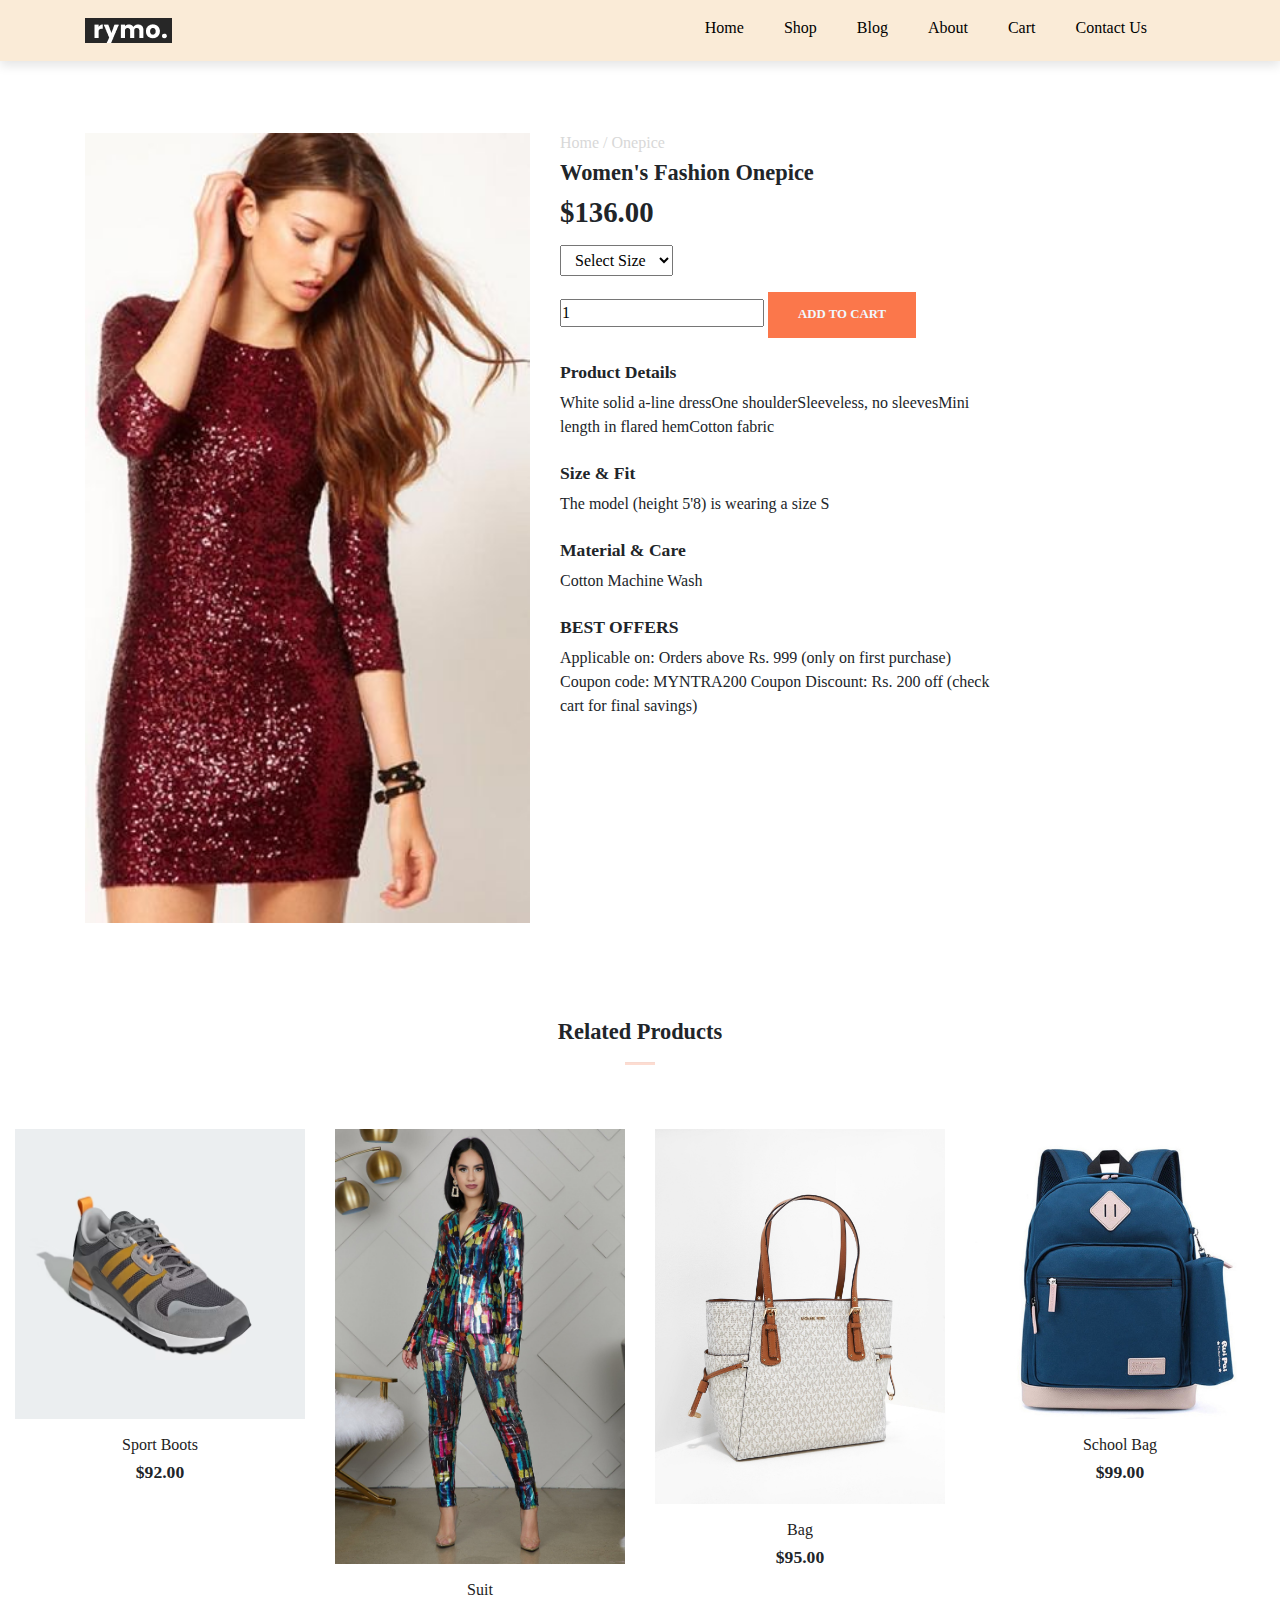
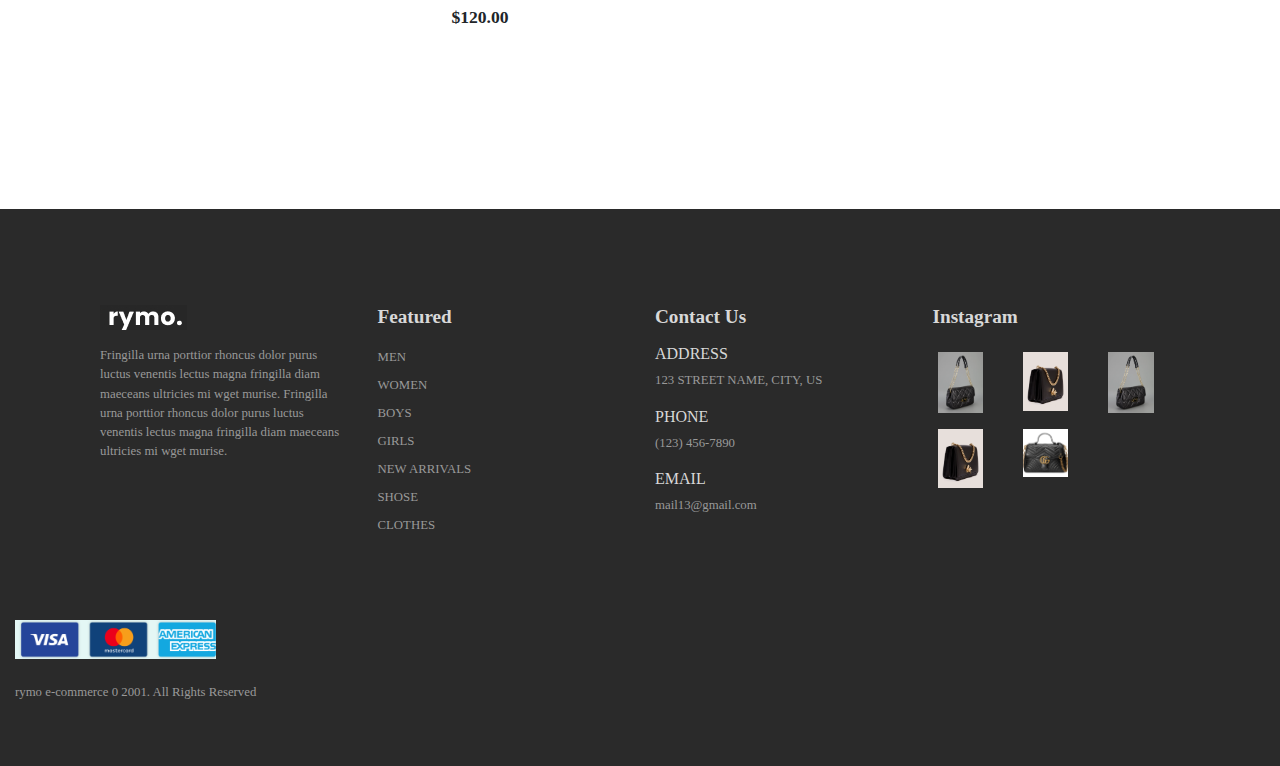
<file: e-commrace/sproduct.html>
<html>
<html lang="en">
<head>
    <meta charset="UTF-8">
    <meta name="viewport" content="width=device-width, initial-scale=1.0">
    <title>product</title>
    <link href="https://cdn.jsdelivr.net/npm/bootstrap@5.3.3/dist/css/bootstrap.min.css" rel="stylesheet" integrity="sha384-QWTKZyjpPEjISv5WaRU9OFeRpok6YctnYmDr5pNlyT2bRjXh0JMhjY6hW+ALEwIH" crossorigin="anonymous">
    
    <link rel="stylesheet" href="https://cdn.jsdelivr.net/npm/bootstrap@4.3.1/dist/css/bootstrap.min.css" integrity="sha384-ggOyR0iXCbMQv3Xipma34MD+dH/1fQ784/j6cY/iJTQUOhcWr7x9JvoRxT2MZw1T" crossorigin="anonymous">

    <link rel="stylesheet" href="style.css">
    <style>
        .sproduct select{
            display: block;
            padding: 5px 10px;
        }
        .sproduct input:focus{
            width: 50px;
            height: 40px;
            padding-left: 10px;
            font-size: 16px;
            margin-right: 10px;
           }
            .buy{
                background: #fb774b;
                opacity: 1;
                transition: 0.3s ;
        }
    </style>
</head>
<body>
    <nav class="navbar navbar-expand-lg navbar-light big-light py-3 ">
        <div class="container">
          <img src="logo.png" alt="">
          <button class="navbar-toggler" type="button" data-bs-toggle="collapse" data-bs-target="#navbarSupportedContent" aria-controls="navbarSupportedContent" aria-expanded="false" aria-label="Toggle navigation">
            <span class="navbar-toggler-icon"></span>
          </button>
          <div class="collapse navbar-collapse" id="navbarSupportedContent">
            <ul class="navbar-nav ml-auto">
              
                <li class="nav-item">
                    <a class="nav-link" href="index.html">Home</a>
                </li>

                <li class="nav-item">
                    <a class="nav-link" href="shop.html">Shop</a>
                </li>

                <li class="nav-item">
                    <a class="nav-link" href="blog.html">Blog</a>
                </li>

                <li class="nav-item">
                    <a class="nav-link" href="#">About</a>
                </li>
                <li class="nav-item">
                    <a class="nav-link" href="cart.hmtl.html">Cart</a>
                </li>

                <li class="nav-item">
                    <a class="nav-link" href="#">Contact Us</a>
                </li>
                <li class="nav-item">
                    <i class="fal fa-search"></i>
                    <i class="fal fa-shopping-bag"></i>
                </li>     
          </div>
        </div>
      </nav>
 
      <section class=" container sproduct my-2 pt-3">
        <div class="row mt-5">
            <div class="col-lg-5 col-md-12 col-12">
                <img class="img-fuild w-100" src="onepice.jpeg" alt="">
            </div>

            <div class="col-lg-5 col-md-12 col-12">
                <h6>Home / Onepice</h6>
                <h3>Women's Fashion Onepice</h3>
                <h2>$136.00</h2>
                <select class="my-3">
                    <option>Select Size</option>
                    <option>XL</option>
                    <option>XXL</option>
                    <option>Small</option>
                    <option>Large</option>
                </select>
                <input type="number" value="1">
                <button class="buy">Add To Cart</button>
                <br><br>
                <h4>Product Details</h4>
                <span>White solid a-line dressOne shoulderSleeveless, no sleevesMini length in flared hemCotton fabric</span>
                 <br><br>
                 <h4>Size & Fit</h4>
                 <span>The model (height 5'8) is wearing a size S</span>
                 <br><br>
                 <h4>Material & Care</h4>
                 <span>Cotton
                    Machine Wash</span>
                    <br><br>
                <h4>BEST OFFERS </h4>
                <span>Applicable on: Orders above Rs. 999 (only on first purchase)
                      Coupon code: MYNTRA200
                       Coupon Discount: Rs. 200 off (check cart for final savings)
                    </span>
            </div>
        </div>
      </section>

      <section id="featured" class="my-5 pb-5">
        <div class="container text-center mt-5 py-5">
            <h3>Related Products</h3>
            <hr class="mx-auto">
        </div>
        <div class="row mx-auto container-fuild">
         <div class="product text-center col-lg-3 col-md-4 col-12">
            <img class="img-fluid mb-3" src="ZX.avif" alt="">
            <div class="star">
                <i class="fa fa-star"></i>
                <i class="fal fa-star"></i>
                <i class="fal fa-star"></i>
                <i class="fal fa-star"></i>
                <i class="fal fa-star"></i>
            </div>
            <h5 class="p-name">Sport Boots</h5>
             <h4 class="p-prise">$92.00</h4>
             <button class="buy-btn">Buy Now</button>
         </div>
         <div class="product text-center col-lg-3 col-md-4 col-12">
            <img class="img-fluid mb-3" src="suit.jpg" alt="">
            <div class="star">
                <i class="fa fa-star"></i>
                <i class="fal fa-star"></i>
                <i class="fal fa-star"></i>
                <i class="fal fa-star"></i>
                <i class="fal fa-star"></i>
            </div>
            <h5 class="p-name">Suit</h5>
             <h4 class="p-prise">$120.00</h4>
             <button class="buy-btn">Buy Now</button>
         </div>
         <div class="product text-center col-lg-3 col-md-4 col-12">
            <img class="img-fluid mb-3" src="bag.jpeg" alt="">
            <div class="star">
                <i class="fa fa-star"></i>
                <i class="fal fa-star"></i>
                <i class="fal fa-star"></i>
                <i class="fal fa-star"></i>
                <i class="fal fa-star"></i>
            </div>
            <h5 class="p-name">Bag</h5>
             <h4 class="p-prise">$95.00</h4>
             <button class="buy-btn">Buy Now</button>
         </div>
         <div class="product text-center col-lg-3 col-md-4 col-12">
            <img class="img-fluid mb-3" src="schoolbag.jpg" alt="">
            <div class="star">
                <i class="fa fa-star"></i>
                <i class="fal fa-star"></i>
                <i class="fal fa-star"></i>
                <i class="fal fa-star"></i>
                <i class="fal fa-star"></i>
            </div>
            <h5 class="p-name">School Bag</h5>
             <h4 class="p-prise">$99.00</h4>
             <button class="buy-btn">Buy Now</button>
         </div>
        </div>
    </section>

    <footer class="mt -5 py-5">
        <div class="row container mx-auto pt-5">
         <div class="footer-one col-lg-3 col-md-6 col-12">
             <img src="logo.png" alt=""><br>
             <p class="pt-3">Fringilla urna porttior rhoncus dolor purus luctus venentis lectus magna fringilla diam maeceans
                 ultricies mi wget murise. Fringilla urna porttior rhoncus dolor purus luctus venentis lectus magna fringilla diam maeceans
                 ultricies mi wget murise.</p>
         </div>
 
         <div class="footer-one col-lg-3 col-md-6 col-12 mb-3">
             <h5 class="pb-2">Featured</h5>
             <ul class="text-uppercase list-unstyled">
                 <li> <a href="#">men</a></li>
                 <li> <a href="#">women</a></li>
                 <li> <a href="#">boys</a></li>
                 <li> <a href="#">girls</a></li>
                 <li> <a href="#">new arrivals</a></li>
                 <li> <a href="#">shose</a></li>
                 <li> <a href="#">clothes</a></li>
             </ul>
         </div>
 
         <div class="footer-one col-lg-3 col-md-6 col-12 mb-3">
             <h5 class="pb-2">Contact Us</h5>
               <div>
                 <h6 class="text-uppercase">Address</h6>
                 <p>123 STREET NAME, CITY, US</p>
               </div>
               <div>
                 <h6 class="text-uppercase">Phone</h6>
                 <p>(123) 456-7890</p>
               </div>
               <div>
                 <h6 class="text-uppercase">Email</h6>
                 <p>mail13@gmail.com</p>
               </div>
               
         </div>
 
         <div class="footer-one col-lg-3 col-md-6 col-12">
             <h5 class="pb-2">Instagram</h5>
             <div class="row">
                <img class="img-fluid w-25 h-100 m-2 " src="p1.webp" alt="">
                <img class="img-fluid w-25 h-100 m-2 " src="p2.webp" alt="">
                <img class="img-fluid w-25 h-100 m-2 " src="p1.webp" alt="">
                <img class="img-fluid w-25 h-100 m-2 " src="p2.webp" alt="">
                <img class="img-fluid w-25 h-100 m-2 " src="p3.webp" alt="">
             </div>
         </div>
        </div>
 
        <div class="copy-right mt-5">
         <div class="row-container mx-auto">
           <div class="col-lg-3 col-md-6 col-12 mb-4">
               <img src="payment.png" alt="">
             </div>
             <div class="col-lg-4 col-md-6 col-12 text-nowrap center">
                 <p>rymo e-commerce 0 2001. All Rights Reserved</p>
               </div>
               <div class="col-lg-4 col-md-6 col-12 text-nowrap mb-2">
                 <a href="#"><i class="fab fa-facebook"></i></a>
               </div>
         </div>
        </div>
     </footer>

<script src="https://cdn.jsdelivr.net/npm/@popperjs/core@2.11.8/dist/umd/popper.min.js" integrity="sha384-I7E8VVD/ismYTF4hNIPjVp/Zjvgyol6VFvRkX/vR+Vc4jQkC+hVqc2pM8ODewa9r" crossorigin="anonymous"></script>
<script src="https://cdn.jsdelivr.net/npm/bootstrap@5.3.3/dist/js/bootstrap.min.js" integrity="sha384-0pUGZvbkm6XF6gxjEnlmuGrJXVbNuzT9qBBavbLwCsOGabYfZo0T0to5eqruptLy" crossorigin="anonymous"></script>
</body>
</html>
</file>
<file: e-commrace/style.css>
*{
    margin: 0;
    padding: 0;
    box-sizing: border-box;
}
body{
    font-family: 'poppins','sans-serif';
}
h1{
    font-size: 2.5rem;
    font-weight: 700;
}
h2{
    font-size: 1.8rem;
    font-weight: 600;
}

h3{
    font-size: 1.4rem;
    font-weight: 800;
}
h4{
    font-size: 1.1rem;
    font-weight: 600;
}
h5{
    font-size: 1rem;
    font-weight: 400;
    color: #1d1d1d;
}
h6{
    color: #D8D8D8;
}
button{
    font-size: 0.8rem;
    font-weight: 700;
    outline: none;
    border: none;
    background-color: #1d1d1d;
    color: aliceblue;
    padding: 13px 30px;
    cursor: pointer;
    text-transform: uppercase;
    transition: 0.3s ease;
}
button:hover{
      background-color: #3a3833;
}
hr{
    width: 30px;
    height: 2px;
    background-color: #fb774b;
}
.navbar{
    font-size: 16px;
    top: 0;
    left: 0;
    background-color: antiquewhite;
    box-shadow: 0 5px 10px rgb(0,0,0,0.1);
}

.navbar-light .navbar-nav .nav-link{

    padding: 0 20px;
    color: black;
    transition: 0.3s ease;
}

.navbar-light .navbar-nav .nav-link:hover,
.navbar i:hover,
.navbar-light .navbar-nav .nav-link.active,
.navbar i.active {

    color: coral;
}

.navbar i{
    font-size: 1.2rem;
    padding: 0 7px;
    cursor: pointer;
    font-weight: 500;
    transition: 0.3s ease;
}
#home{
    background-image: url(man.jpg);
    width: 100%;
    height: 100vh;
    background-size: cover;
    background-position: top;
    display: flex;
    flex-direction: column;
    justify-content: center;
    align-items: flex-start;
}
#home span{
    color: coral;
}

#new .one img{
  width: 100%;
  height: 100%;
  background-position: center;
  background-repeat: no-repeat;
  background-size: cover;
  position: relative;
}
#new .one .details{
    position: absolute;
    width: 100%;
    height: 100%;
    top: 0;
    left: 0;
    transition: 0.3s ease;
}
#new .one:hover .details{
    cursor: pointer;
    background-color: rgb(245,178,178,0.7);
}
#new .one .details button{
    display: inline-block;
    font-size: 14px;
    font-weight: 500;
    color: #2a2a2a;
    background: none;
    text-transform: uppercase;
    border-bottom: 1px solid #2a2a2a;
    padding: 2.5px;
    transform: translate(70px);
    transition: 0.3s ease;
}

#new .one .details button:hover{
    color: #fff;
    border-bottom: 1px solid #fff;
}

#new .one:nth-child(1) .details{
    display: flex;
    justify-content: center;
    flex-direction: column;
    align-items: flex-start;
    text-align: start;
}

#new .one:nth-child(2) .details{
    display: flex;
    justify-content: center;
    flex-direction: column;
    align-items: center;
    text-align: center;
}
#new .one:nth-child(3) .details{
    display: flex;
    justify-content: center;
    flex-direction: column;
    align-items: center;
    text-align: center;
}

.product{
    cursor: pointer;
    margin-bottom: 2rem;
}
.product img{
    transition: 0.3s ease;
}
.product:hover img{
    opacity: 0.7;
}
.product .buy-btn{
    background: #fb774b;
    transform: translateY(20px);
    opacity: 0;
    transition: 0.3s all;
}

.product:hover .buy-btn{
    transform: translateY(0);
    opacity: 1;
}

#banner{
    background-image: url(banner.jpg);
    width: 100%;
    height: 60vh;
    background-size: cover;
    background-position: top 70px cover;
    background-repeat: no-repeat;
    background-attachment: fixed;
    display: flex;
    flex-direction: column;
    justify-content: center;
    align-items: flex-start;
}

#banner h4{
    color: #d8d8d8;

}
#banner h1{
    color: #fff;
    
}
#banner button{
    background-color: #fb774b
    
}
footer{
    background-color: #2a2a2a;
}
footer h5{
    color: #D8D8D8;
    font-weight: 700;
    font-size: 1.2rem;
    
}

footer li{
   padding-bottom: 4px;
}
footer li a{
   font-size: 0.8rem;
   color: #999;
 }

footer li a:hover{
    color: #D8D8D8;
  }

footer p{
    color: #999;
    font-size: 0.8rem;
  }

footer .copyright a{
     color: #1d1d1d;
     width: 38px;
     height: 38px;
     background-color: #fff;
     display: inline-block;
     text-align: center;
     line-height: 38px;
     border-radius: 50%;
     transition: 0.3s ease;
     margin: 0 5px;
}

#blog-container .post .post-img{
    overflow: hidden;
    cursor: pointer;
}


#blog-container .post img{
    transition: 0.3s ease;
}
#blog-container .post:hover img{
    transform: scale(1.3) rotate(10deg);
    opacity: 0.8;
}
#blog-container .post h3{
   transition: 0.3s ease;
   cursor: pointer;
}
#blog-container .post:hover h3{
    color: #fb774b;
}


#cart-container{
    overflow: auto;
}
#cart-container table{
    border-collapse: collapse;
    width: 100%;
    table-layout: fixed;
    white-space: nowrap;
}
#cart-container table thead{
    font-weight: 700;
}

#cart-container table thead td{
    background: #fb774b;
    color: #fff;
    border: none;
    padding: 6px 0;
}

#cart-container table td{
    border: 1px solid #b6b3b3;
    text-align: center;
}

#cart-container table td:nth-child(1){
    width: 100px;
}

#cart-container table td:nth-child(2),
#cart-container table td:nth-child(3){
    width: 200px;
}

#cart-container table td:nth-child(4),
#cart-container table td:nth-child(5),
#cart-container table td:nth-child(6){
    width: 170px;
}

#cart-container table tbody img{
      width: 100px;
      height: 80px;
      object-fit: cover;
}

#cart-bottom .coupon>div,
#cart-bottom .total>div{
    border: 1px solid #b6b3b3;
}

#cart-bottom .coupon h5,
#cart-bottom .total h5{
    background: #fb774b;
    color: #fff;
    border: none;
    padding: 6px 12px;
    font-weight: 700;
}

#cart-bottom .coupon p,
#cart-bottom .coupon input{
    padding: 0 12px;
}

#cart-bottom .coupon input{
    height: 44px;
}

#cart-bottom .coupon input{
   margin: 0 0 20px 12px;
}

#cart-bottom .total.div>div{
    padding: 0 12px;
}

#cart-bottom .total h6{
    color: #2a2a2a;
}
.second-hr{
    background: #b8b8b8;
    width: 100%;
    height: 1px;
}

#cart-bottom .total div>button{
    margin: 0 12px 20px 0;
    display: flex;
    justify-content: flex-end;
}
</file>
